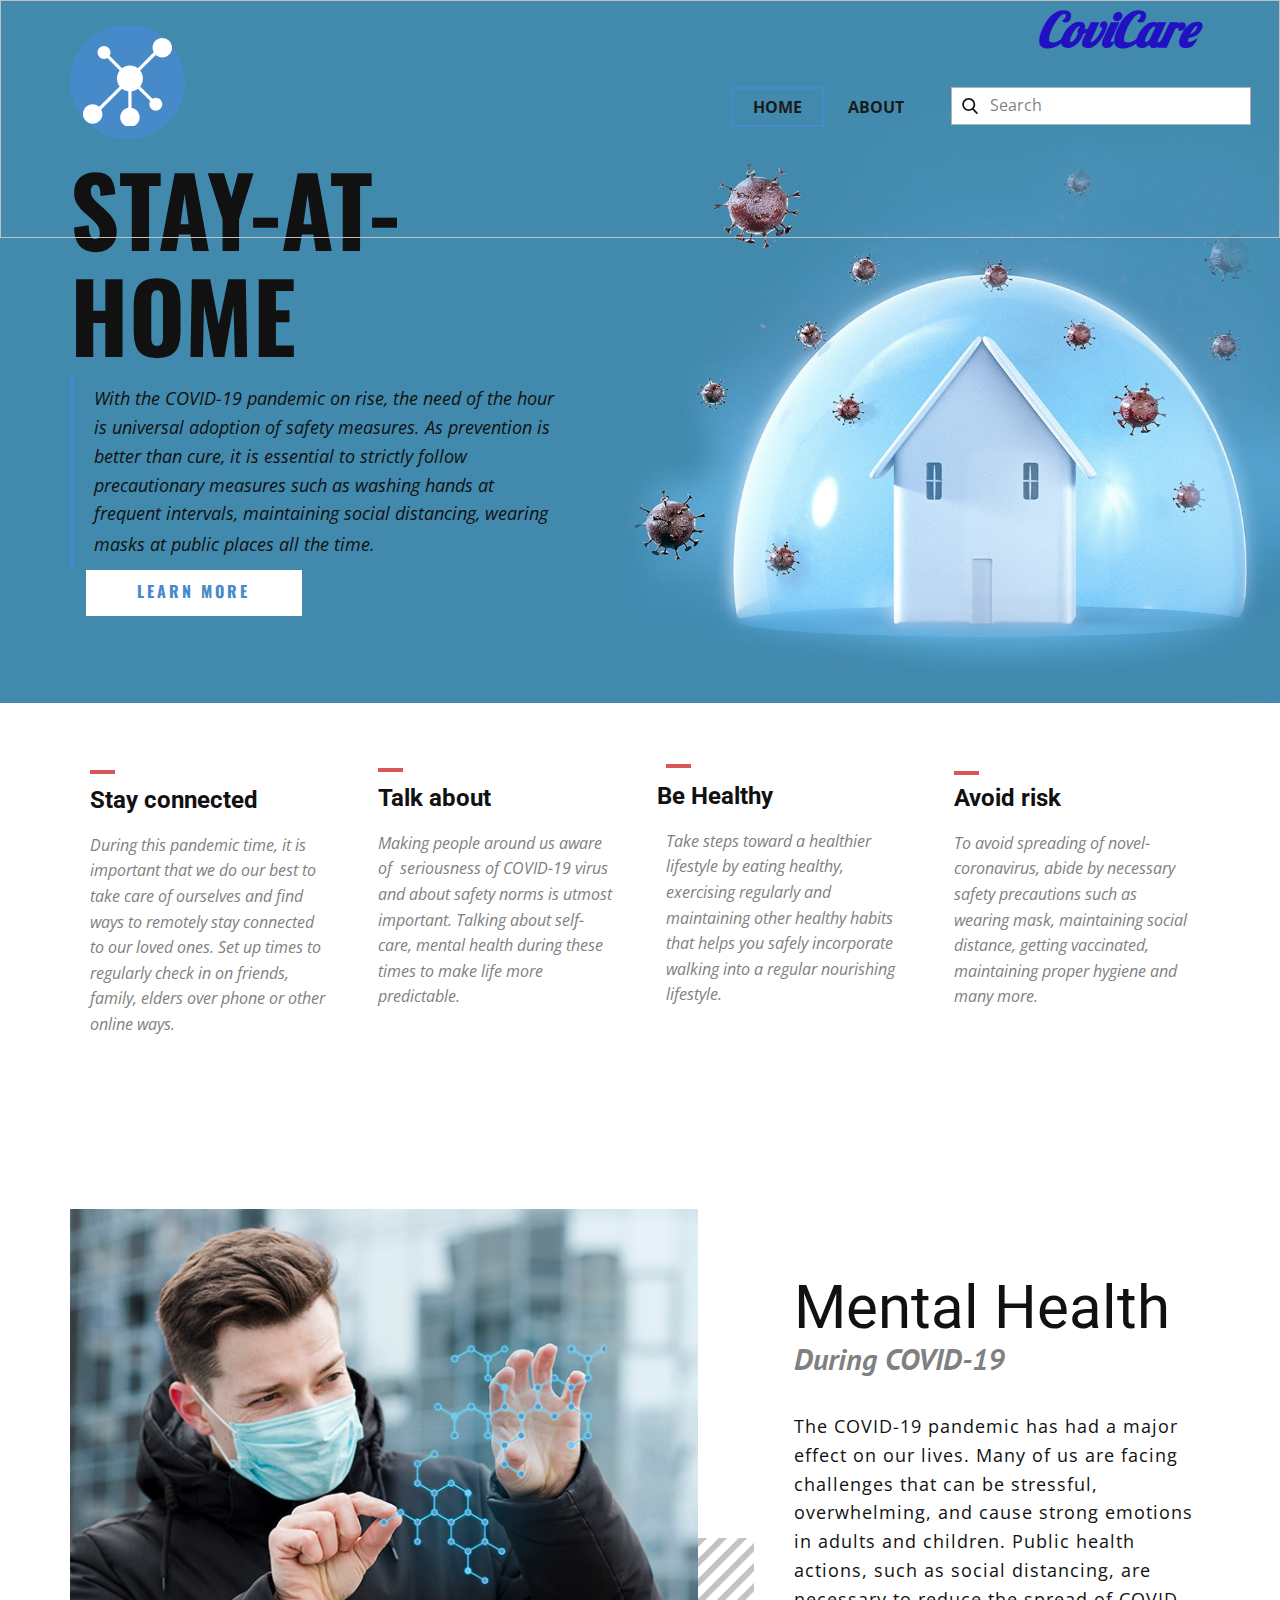
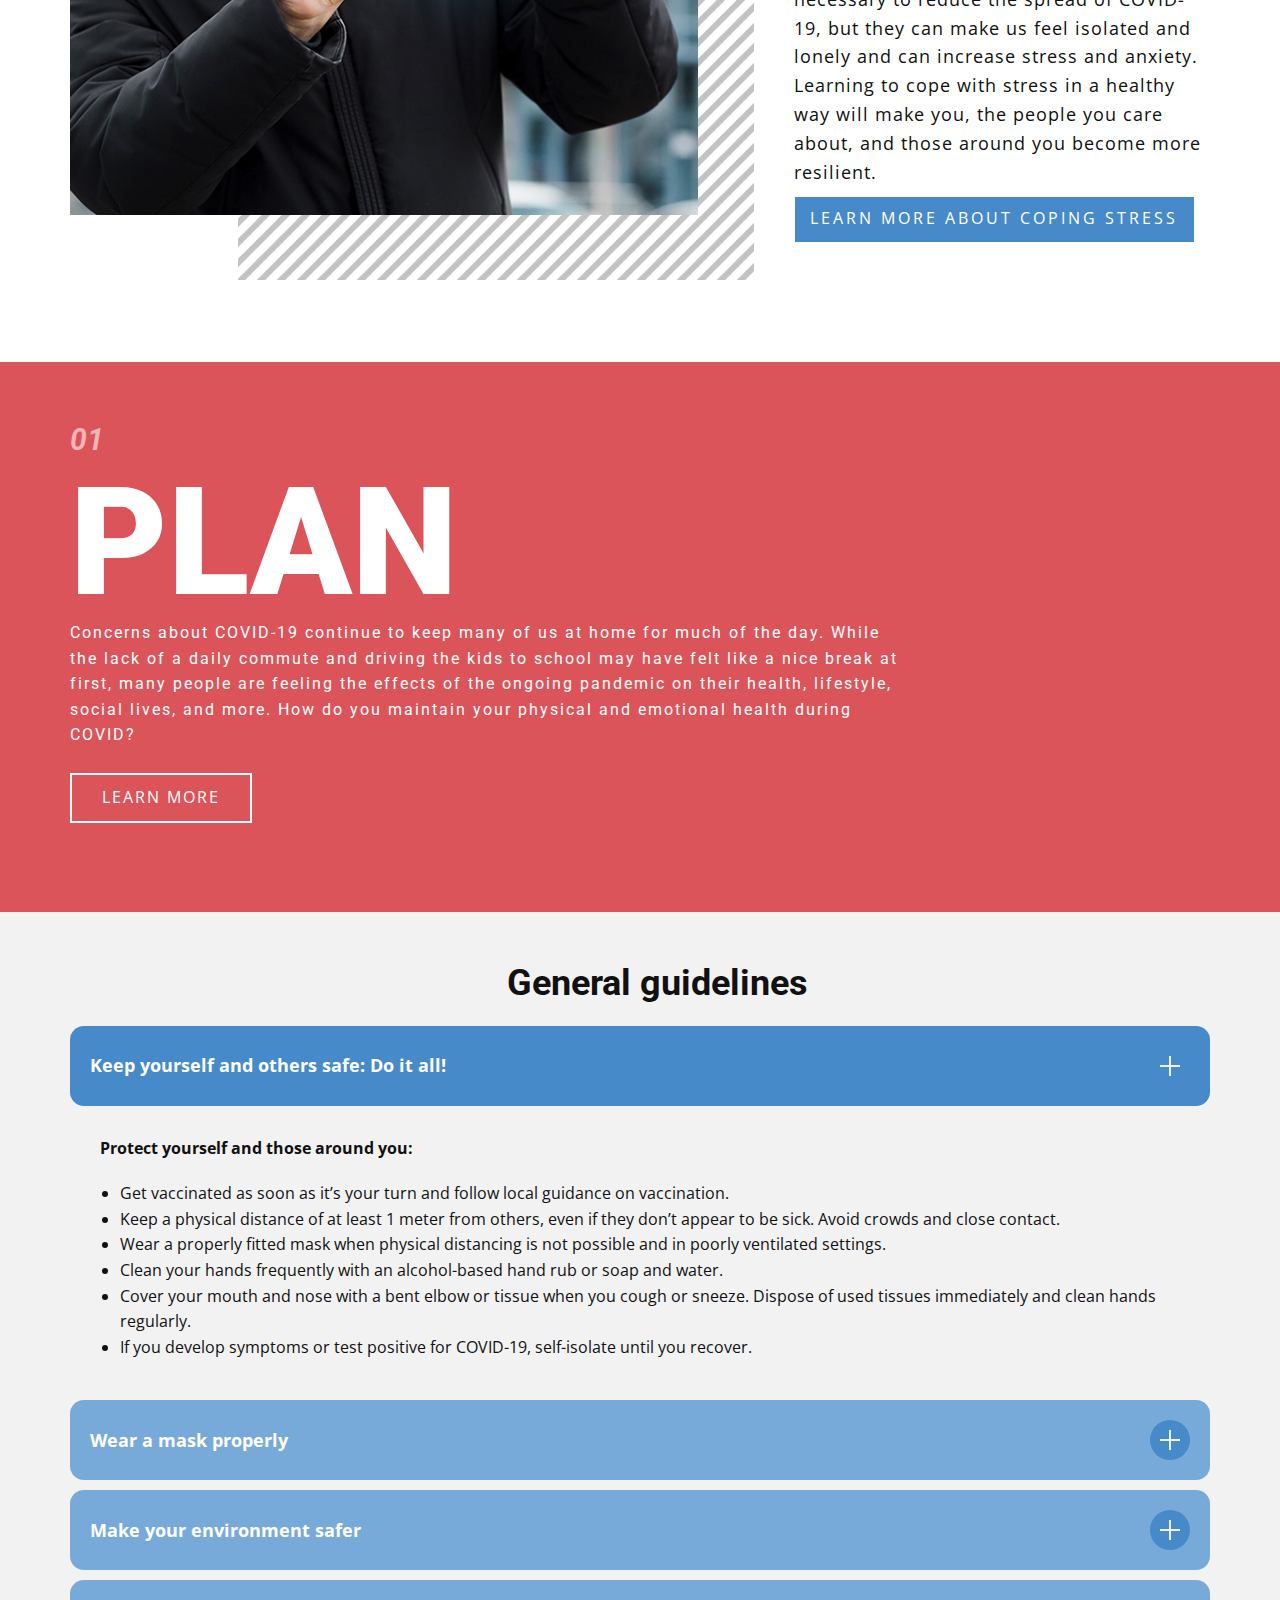
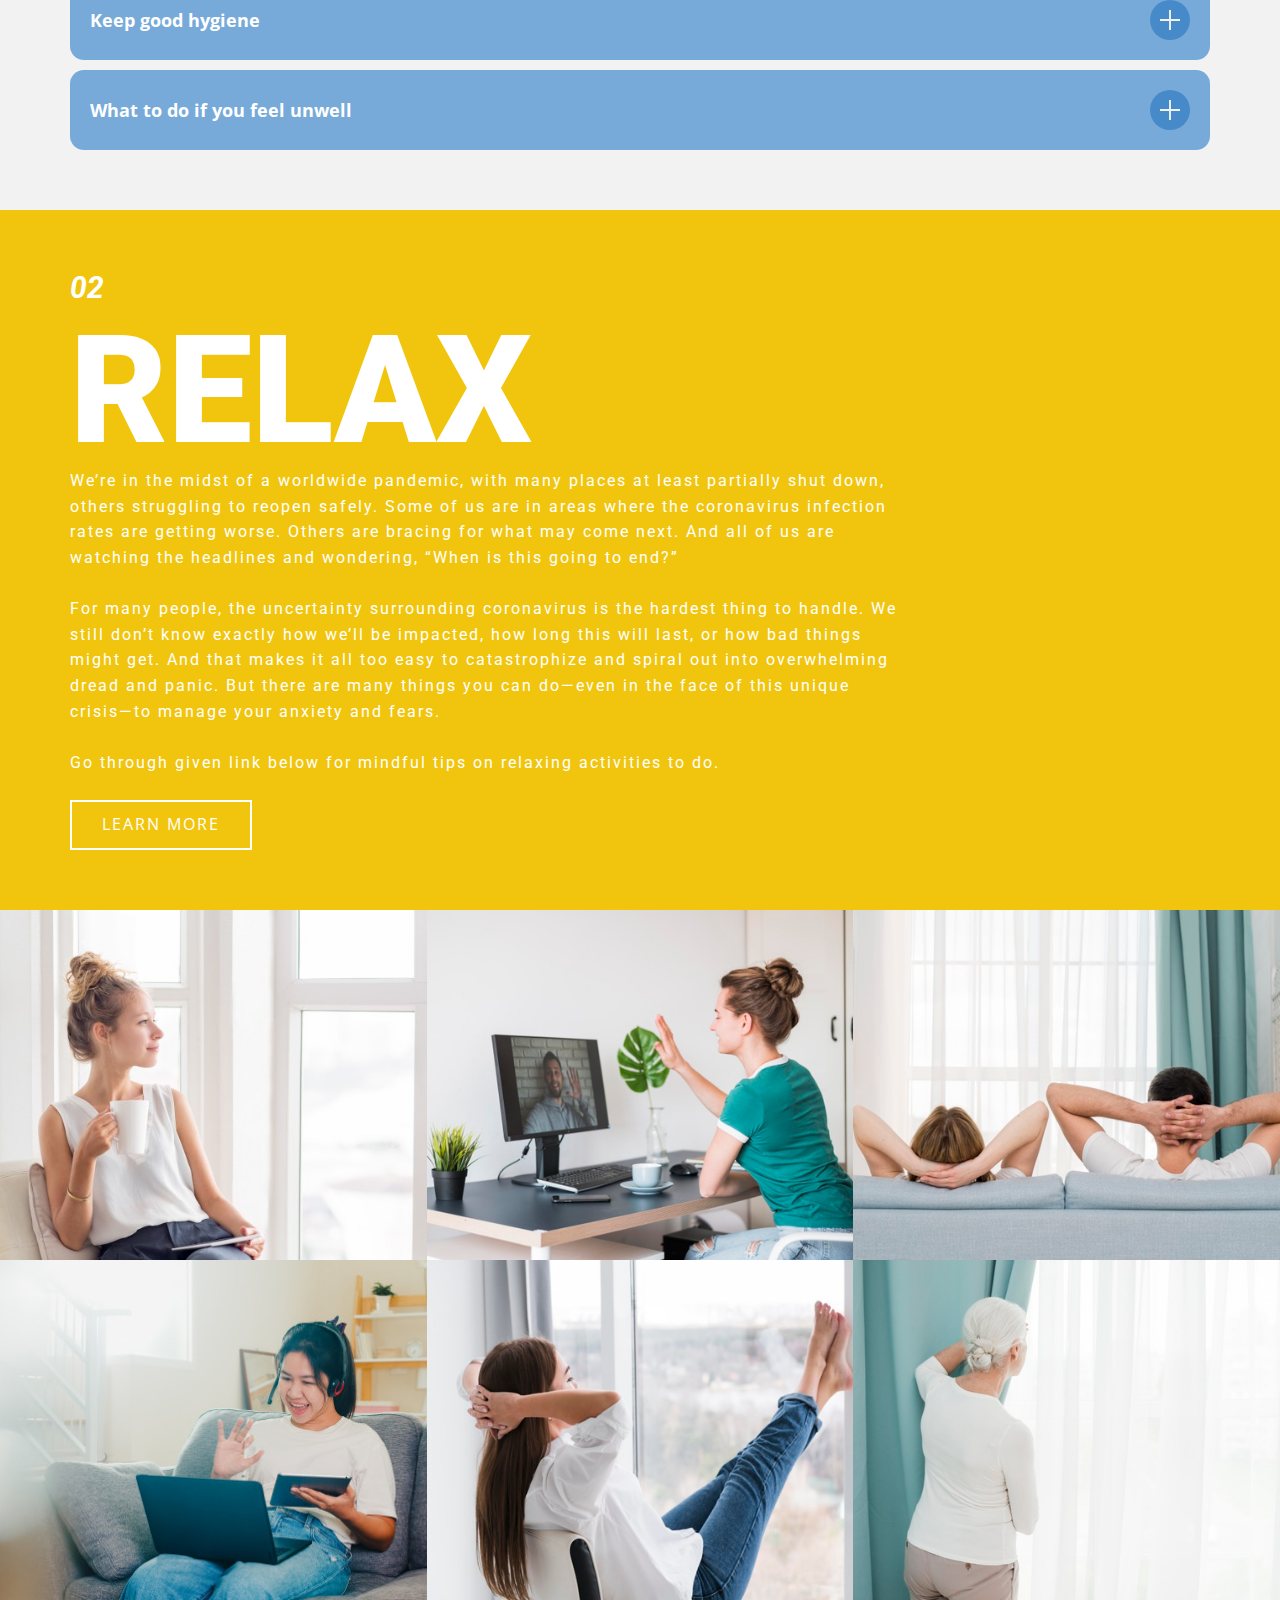
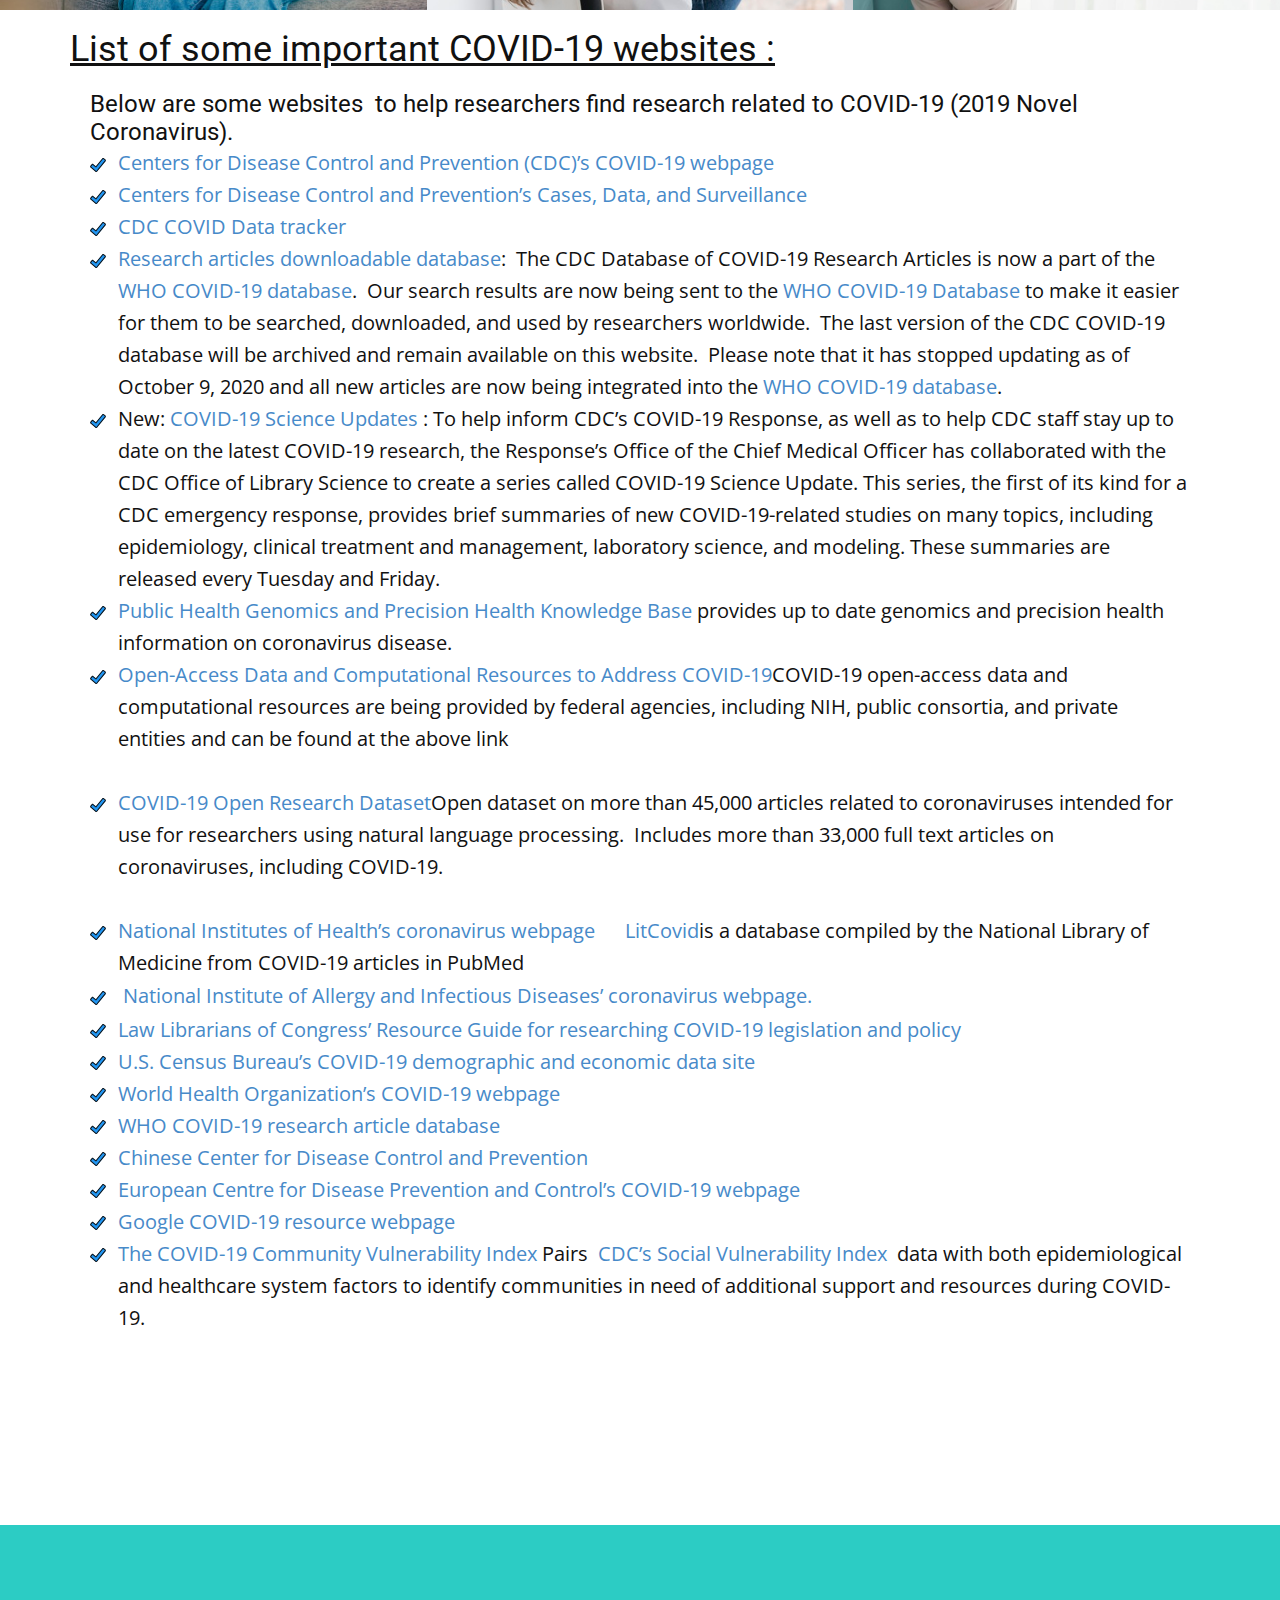
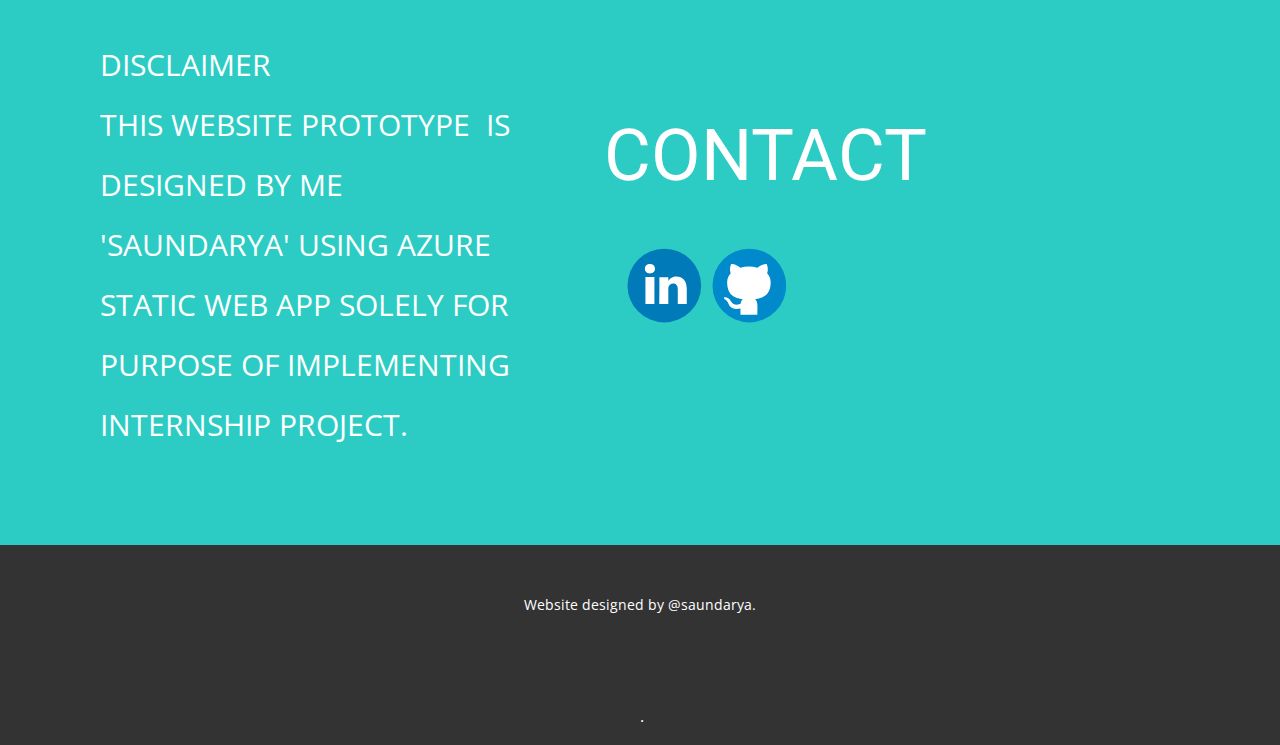
<file: index.html>
<!DOCTYPE html>
<html style="font-size: 16px;">
  <head>
    <meta name="viewport" content="width=device-width, initial-scale=1.0">
    <meta charset="utf-8">
    <meta name="keywords" content="Mental Health, Working from home, How to Protect Yourself &amp;amp; Others, Learn">
    <meta name="description" content="">
    <meta name="page_type" content="np-template-header-footer-from-plugin">
    <title>Home</title>
    <link rel="stylesheet" href="nicepage.css" media="screen">
<link rel="stylesheet" href="Home.css" media="screen">
    <script class="u-script" type="text/javascript" src="jquery-1.9.1.min.js" defer=""></script>
    <script class="u-script" type="text/javascript" src="nicepage.js" defer=""></script>
    <meta name="generator" content="Nicepage 4.3.3, nicepage.com">
    <link id="u-theme-google-font" rel="stylesheet" href="https://fonts.googleapis.com/css?family=Roboto:100,100i,300,300i,400,400i,500,500i,700,700i,900,900i|Open+Sans:300,300i,400,400i,600,600i,700,700i,800,800i">
    <link id="u-page-google-font" rel="stylesheet" href="https://fonts.googleapis.com/css?family=Oswald:200,300,400,500,600,700|Oswald:200,300,400,500,600,700|PT+Sans:400,400i,700,700i|Lobster:400">
    
    
    
    
    
    
    
    
    
    
    
    <script type="application/ld+json">{
		"@context": "http://schema.org",
		"@type": "Organization",
		"name": ""
}</script>
    <meta name="theme-color" content="#478ac9">
    <meta property="og:title" content="Home">
    <meta property="og:type" content="website">
  </head>
  <body data-home-page="https://website1312750.nicepage.io/Home.html?version=a30297eb-8965-469d-a6d2-e3dcbcbe902f" data-home-page-title="Home" class="u-body u-overlap"><header class="u-align-center-xs u-border-1 u-border-grey-25 u-clearfix u-header u-header" id="sec-c23f"><h3 class="u-custom-font u-font-lobster u-headline u-text u-text-custom-color-2 u-text-1">
        <a href="/">CoviCare<span style="font-style: italic;">
            <span style="font-style: normal;">
              <span style="font-style: italic;">
                <span style="font-style: normal;">
                  <span style="font-style: italic;">
                    <span style="font-weight: 400;">
                      <span style="font-style: normal;">
                        <span style="text-decoration: underline !important;">
                          <span style="font-style: italic;"></span>
                        </span>
                      </span>
                    </span>
                  </span>
                </span>
              </span>
            </span>
          </span>
        </a>
      </h3><span class="u-icon u-icon-circle u-palette-1-base u-spacing-13 u-icon-1"><svg class="u-svg-link" preserveAspectRatio="xMidYMin slice" viewBox="0 0 55 55" style=""><use xlink:href="#svg-33cb"></use></svg><svg class="u-svg-content" viewBox="0 0 55 55" x="0px" y="0px" id="svg-33cb" style="enable-background:new 0 0 55 55;"><path d="M49,0c-3.309,0-6,2.691-6,6c0,1.035,0.263,2.009,0.726,2.86l-9.829,9.829C32.542,17.634,30.846,17,29,17
	s-3.542,0.634-4.898,1.688l-7.669-7.669C16.785,10.424,17,9.74,17,9c0-2.206-1.794-4-4-4S9,6.794,9,9s1.794,4,4,4
	c0.74,0,1.424-0.215,2.019-0.567l7.669,7.669C21.634,21.458,21,23.154,21,25s0.634,3.542,1.688,4.897L10.024,42.562
	C8.958,41.595,7.549,41,6,41c-3.309,0-6,2.691-6,6s2.691,6,6,6s6-2.691,6-6c0-1.035-0.263-2.009-0.726-2.86l12.829-12.829
	c1.106,0.86,2.44,1.436,3.898,1.619v10.16c-2.833,0.478-5,2.942-5,5.91c0,3.309,2.691,6,6,6s6-2.691,6-6c0-2.967-2.167-5.431-5-5.91
	v-10.16c1.458-0.183,2.792-0.759,3.898-1.619l7.669,7.669C41.215,39.576,41,40.26,41,41c0,2.206,1.794,4,4,4s4-1.794,4-4
	s-1.794-4-4-4c-0.74,0-1.424,0.215-2.019,0.567l-7.669-7.669C36.366,28.542,37,26.846,37,25s-0.634-3.542-1.688-4.897l9.665-9.665
	C46.042,11.405,47.451,12,49,12c3.309,0,6-2.691,6-6S52.309,0,49,0z"></path></svg></span><form action="#" method="get" class="u-border-1 u-border-grey-30 u-search u-search-left u-white u-search-1">
        <button class="u-search-button" type="submit">
          <span class="u-search-icon u-spacing-10">
            <svg class="u-svg-link" preserveAspectRatio="xMidYMin slice" viewBox="0 0 56.966 56.966"><use xlink:href="#svg-b00c"></use></svg>
            <svg xmlns="http://www.w3.org/2000/svg" xmlns:xlink="http://www.w3.org/1999/xlink" version="1.1" id="svg-b00c" x="0px" y="0px" viewBox="0 0 56.966 56.966" style="enable-background:new 0 0 56.966 56.966;" xml:space="preserve" class="u-svg-content"><path d="M55.146,51.887L41.588,37.786c3.486-4.144,5.396-9.358,5.396-14.786c0-12.682-10.318-23-23-23s-23,10.318-23,23  s10.318,23,23,23c4.761,0,9.298-1.436,13.177-4.162l13.661,14.208c0.571,0.593,1.339,0.92,2.162,0.92  c0.779,0,1.518-0.297,2.079-0.837C56.255,54.982,56.293,53.08,55.146,51.887z M23.984,6c9.374,0,17,7.626,17,17s-7.626,17-17,17  s-17-7.626-17-17S14.61,6,23.984,6z"></path></svg>
          </span>
        </button>
        <input class="u-search-input" type="search" name="search" value="" placeholder="Search">
      </form><nav class="u-menu u-menu-dropdown u-offcanvas u-menu-1">
        <div class="menu-collapse" style="font-size: 1rem; letter-spacing: 0px; font-weight: 700; text-transform: uppercase;">
          <a class="u-button-style u-custom-active-border-color u-custom-active-color u-custom-border u-custom-border-color u-custom-borders u-custom-hover-border-color u-custom-hover-color u-custom-left-right-menu-spacing u-custom-padding-bottom u-custom-text-active-color u-custom-text-color u-custom-text-hover-color u-custom-top-bottom-menu-spacing u-nav-link" href="#" style="padding: 2px 0px; font-size: calc(1em + 4px);">
            <svg class="u-svg-link" viewBox="0 0 24 24"><use xlink:href="#svg-1a66"></use></svg>
            <svg class="u-svg-content" version="1.1" id="svg-1a66" viewBox="0 0 16 16" x="0px" y="0px" xmlns:xlink="http://www.w3.org/1999/xlink" xmlns="http://www.w3.org/2000/svg"><g><rect y="1" width="16" height="2"></rect><rect y="7" width="16" height="2"></rect><rect y="13" width="16" height="2"></rect>
</g></svg>
          </a>
        </div>
        <div class="u-custom-menu u-nav-container">
          <ul class="u-nav u-spacing-2 u-unstyled u-nav-1"><li class="u-nav-item"><a class="u-border-2 u-border-active-palette-1-base u-border-hover-palette-1-light-1 u-button-style u-nav-link u-text-active-grey-90 u-text-grey-90 u-text-hover-grey-90" href="Home.html" style="padding: 10px 20px;">Home</a>
</li><li class="u-nav-item"><a class="u-border-2 u-border-active-palette-1-base u-border-hover-palette-1-light-1 u-button-style u-nav-link u-text-active-grey-90 u-text-grey-90 u-text-hover-grey-90" style="padding: 10px 20px;">About</a>
</li></ul>
        </div>
        <div class="u-custom-menu u-nav-container-collapse">
          <div class="u-black u-container-style u-inner-container-layout u-opacity u-opacity-95 u-sidenav">
            <div class="u-inner-container-layout u-sidenav-overflow">
              <div class="u-menu-close"></div>
              <ul class="u-align-center u-nav u-popupmenu-items u-unstyled u-nav-2"><li class="u-nav-item"><a class="u-button-style u-nav-link" href="Home.html" style="padding: 10px 20px;">Home</a>
</li><li class="u-nav-item"><a class="u-button-style u-nav-link" style="padding: 10px 20px;">About</a>
</li></ul>
            </div>
          </div>
          <div class="u-black u-menu-overlay u-opacity u-opacity-70"></div>
        </div>
      </nav></header>
    <section class="u-clearfix u-image u-section-1" id="carousel_1acf" data-image-width="1980" data-image-height="1232">
      <div class="u-clearfix u-layout-wrap u-layout-wrap-1">
        <div class="u-layout">
          <div class="u-layout-row">
            <div class="u-align-left u-container-style u-layout-cell u-left-cell u-size-26 u-layout-cell-1">
              <div class="u-container-layout u-container-layout-1">
                <h1 class="u-text u-text-1" spellcheck="false">Stay-at-home</h1>
                <blockquote class="u-text u-text-2" spellcheck="false">
                  <span style="font-size: 1.125rem;">With the COVID-19 pandemic on rise, the need of the hour is universal adoption of safety measures. As prevention is better than cure, it is essential to strictly follow precautionary measures such as washing hands at frequent intervals, maintaining social distancing, wearing masks at public places all the time.&nbsp;</span>
                  <span style="font-size: 1.25rem;"></span>
                  <br>
                </blockquote>
                <a href="https://www.webmd.com/lung/coronavirus-prevention-overview" class="u-active-white u-btn u-btn-rectangle u-button-style u-custom-font u-font-oswald u-hover-palette-1-light-2 u-radius-0 u-text-palette-1-base u-white u-btn-1" target="_blank">learn more</a>
              </div>
            </div>
            <div class="u-align-left u-container-style u-image u-layout-cell u-right-cell u-size-34 u-image-1">
              <div class="u-container-layout u-container-layout-2"></div>
            </div>
          </div>
        </div>
      </div>
    </section>
    <section class="u-clearfix u-section-2" id="carousel_6aae">
      <div class="u-clearfix u-sheet u-valign-middle u-sheet-1">
        <div class="u-clearfix u-expanded-width u-gutter-12 u-layout-wrap u-layout-wrap-1">
          <div class="u-layout">
            <div class="u-layout-row">
              <div class="u-align-left u-container-style u-layout-cell u-left-cell u-size-15 u-layout-cell-1">
                <div class="u-container-layout u-valign-top u-container-layout-1">
                  <div class="u-border-4 u-border-palette-2-base u-line u-line-horizontal u-line-1"></div>
                  <h4 class="u-text u-text-1">Stay connected</h4>
                  <p class="u-text u-text-grey-50 u-text-2">During this pandemic time, it is important that we do our best to take care of ourselves and find ways to remotely stay connected to our loved ones. Set up times to regularly check in on friends, family, elders over phone or other online ways.</p>
                </div>
              </div>
              <div class="u-align-left u-container-style u-layout-cell u-size-15 u-layout-cell-2">
                <div class="u-container-layout u-container-layout-2">
                  <div class="u-border-4 u-border-palette-2-base u-line u-line-horizontal u-line-2"></div>
                  <h4 class="u-text u-text-3">Talk about</h4>
                  <p class="u-text u-text-grey-50 u-text-4">Making people around us aware of&nbsp; seriousness of COVID-19 virus and about safety norms is utmost important. Talking about self-care, mental health during these times to make life more predictable.<br>
                    <br>
                  </p>
                </div>
              </div>
              <div class="u-align-left u-container-style u-layout-cell u-right-cell u-size-15 u-layout-cell-3">
                <div class="u-container-layout u-container-layout-3">
                  <div class="u-border-4 u-border-palette-2-base u-line u-line-horizontal u-line-3"></div>
                  <h4 class="u-text u-text-5">Be Healthy</h4>
                  <p class="u-text u-text-grey-50 u-text-6">Take steps toward a healthier lifestyle by eating healthy, exercising regularly and maintaining other healthy habits&nbsp; that helps you safely incorporate walking into a regular nourishing lifestyle.</p>
                </div>
              </div>
              <div class="u-container-style u-layout-cell u-size-15 u-layout-cell-4">
                <div class="u-container-layout u-container-layout-4">
                  <div class="u-border-4 u-border-palette-2-base u-line u-line-horizontal u-line-4"></div>
                  <h4 class="u-text u-text-7">Avoid risk</h4>
                  <p class="u-text u-text-grey-50 u-text-8">To avoid spreading of novel-coronavirus, abide by necessary safety precautions such as wearing mask, maintaining social distance, getting vaccinated, maintaining proper hygiene and many more.</p>
                </div>
              </div>
            </div>
          </div>
        </div>
      </div>
    </section>
    <section class="u-clearfix u-white u-section-3" id="carousel_c62e">
      <div class="u-clearfix u-sheet u-valign-bottom-md u-valign-bottom-sm u-valign-bottom-xs u-valign-middle-lg u-valign-middle-xl u-sheet-1">
        <div class="u-clearfix u-expanded-width u-gutter-0 u-layout-wrap u-layout-wrap-1">
          <div class="u-layout">
            <div class="u-layout-row">
              <div class="u-container-style u-layout-cell u-left-cell u-size-36 u-layout-cell-1">
                <div class="u-container-layout">
                  <div class="u-container-style u-group u-image u-image-tiles u-image-1" data-image-width="400" data-image-height="400">
                    <div class="u-container-layout u-container-layout-2"></div>
                  </div>
                  <img class="u-image u-image-2" src="images/3485230f.jpg">
                </div>
              </div>
              <div class="u-align-left u-container-style u-layout-cell u-right-cell u-size-24 u-layout-cell-2">
                <div class="u-container-layout u-container-layout-3">
                  <h1 class="u-text u-text-body-color u-text-1">Mental Health</h1>
                  <h3 class="u-custom-font u-font-pt-sans u-text u-text-grey-50 u-text-2">During COVID-19</h3>
                  <p class="u-large-text u-text u-text-variant u-text-3" spellcheck="false">The COVID-19 pandemic has had a major effect on our lives. Many of us are facing challenges that can be stressful, overwhelming, and cause strong emotions in adults and children. Public health actions, such as social distancing, are necessary to reduce the spread of COVID-19, but they can make us feel isolated and lonely and can increase stress and anxiety. Learning to cope with stress in a healthy way will make you, the people you care about, and those around you become more resilient.</p>
                  <a href="https://www.cdc.gov/mentalhealth/stress-coping/cope-with-stress/index.html" class="u-btn u-btn-rectangle u-button-style u-palette-1-base u-btn-1" title="learn more" target="_blank">learn more about coping stress</a>
                </div>
              </div>
            </div>
          </div>
        </div>
      </div>
    </section>
    <section class="u-clearfix u-palette-2-base u-section-4" id="carousel_b74f">
      <div class="u-clearfix u-sheet u-sheet-1">
        <h3 class="u-text u-text-1">01</h3>
        <h1 class="u-text u-text-default u-text-2" spellcheck="false">plan</h1>
        <p class="u-custom-font u-heading-font u-text u-text-3" spellcheck="false"> Concerns about COVID-19 continue to keep many of us at home for much of the day. While the lack of a daily commute and driving the kids to school may have felt like a nice break at first, many people are feeling the effects of the ongoing pandemic on their health, lifestyle, social lives, and more. How do you maintain your physical and emotional health during COVID?&nbsp;</p>
        <a href="https://www.scripps.org/news_items/7081-how-to-maintain-a-healthy-lifestyle-during-covid-19-video" class="u-border-2 u-border-white u-btn u-btn-rectangle u-button-style u-none u-btn-1" target="_blank">learn more</a>
      </div>
    </section>
    <section class="u-align-center u-clearfix u-grey-5 u-section-5" id="sec-f4c6">
      <div class="u-clearfix u-sheet u-sheet-1">
        <h2 class="u-text u-text-1" spellcheck="false">General guidelines</h2>
        <div class="u-accordion u-expanded-width u-spacing-10 u-accordion-1">
          <div class="u-accordion-item">
            <a class="active u-accordion-link u-active-palette-1-base u-button-style u-hover-palette-1-light-1 u-palette-1-light-1 u-radius-14 u-accordion-link-1" id="link-accordion-0781" aria-controls="accordion-0781" aria-selected="true">
              <span class="u-accordion-link-text">Keep yourself and others safe: Do it all!</span><span class="u-accordion-link-icon u-icon u-icon-circle u-palette-1-base u-spacing-10 u-text-active-grey-5 u-text-grey-5 u-text-hover-grey-5 u-icon-1"><svg class="u-svg-link" preserveAspectRatio="xMidYMin slice" viewBox="0 0 42 42" style=""><use xlink:href="#svg-8ef6"></use></svg><svg class="u-svg-content" viewBox="0 0 42 42" x="0px" y="0px" id="svg-8ef6" style="enable-background:new 0 0 42 42;"><polygon points="42,19 23,19 23,0 19,0 19,19 0,19 0,23 19,23 19,42 23,42 23,23 42,23 "></polygon></svg></span>
            </a>
            <div class="u-accordion-active u-accordion-pane u-container-style u-shape-rectangle u-accordion-pane-1" id="accordion-0781" aria-labelledby="link-accordion-0781">
              <div class="u-container-layout u-valign-top u-container-layout-1">
                <p class="u-text u-text-2" spellcheck="false">Protect yourself and those around you:</p>
                <ul class="u-text u-text-3" spellcheck="false">
                  <li> Get vaccinated as soon as it’s your turn and follow local guidance on vaccination.</li>
                  <li>Keep a physical distance of at least 1 meter from others, even if they don’t appear to be sick. Avoid crowds and close contact.</li>
                  <li>Wear a properly fitted mask when physical distancing is not possible and in poorly ventilated settings.</li>
                  <li>Clean your hands frequently with an alcohol-based hand rub or soap and water.</li>
                  <li>Cover your mouth and nose with a bent elbow or tissue when you cough or sneeze. Dispose of used tissues immediately and clean hands regularly.</li>
                  <li>If you develop symptoms or test positive for COVID-19, self-isolate until you recover.</li>
                </ul>
              </div>
            </div>
          </div>
          <div class="u-accordion-item">
            <a class="u-accordion-link u-active-palette-1-base u-button-style u-hover-palette-1-light-1 u-palette-1-light-1 u-radius-14 u-accordion-link-2" id="link-accordion-4c47" aria-controls="accordion-4c47" aria-selected="false">
              <span class="u-accordion-link-text">Wear a mask properly</span><span class="u-accordion-link-icon u-icon u-icon-circle u-palette-1-base u-spacing-10 u-text-active-grey-5 u-text-grey-5 u-text-hover-grey-5 u-icon-2"><svg class="u-svg-link" preserveAspectRatio="xMidYMin slice" viewBox="0 0 42 42" style=""><use xlink:href="#svg-8a49"></use></svg><svg class="u-svg-content" viewBox="0 0 42 42" x="0px" y="0px" id="svg-8a49" style="enable-background:new 0 0 42 42;"><polygon points="42,19 23,19 23,0 19,0 19,19 0,19 0,23 19,23 19,42 23,42 23,23 42,23 "></polygon></svg></span>
            </a>
            <div class="u-accordion-pane u-container-style u-shape-rectangle u-accordion-pane-2" id="accordion-4c47" aria-labelledby="link-accordion-4c47">
              <div class="u-container-layout u-container-layout-2">
                <ul class="u-text u-text-4" spellcheck="false">
                  <li> Make sure your mask covers your nose, mouth, and chin.</li>
                  <li>Clean your hands before you put your mask on, before and after you take it off, and after you touch it at any time.</li>
                  <li>When you take off your mask, store it in a clean plastic bag, and every day either wash it if it’s a fabric mask or dispose of it in a trash bin if it’s a medical mask.</li>
                </ul>
              </div>
            </div>
          </div>
          <div class="u-accordion-item">
            <a class="u-accordion-link u-active-palette-1-base u-button-style u-hover-palette-1-light-1 u-palette-1-light-1 u-radius-14 u-accordion-link-3" id="link-accordion-a910" aria-controls="accordion-a910" aria-selected="false">
              <span class="u-accordion-link-text">Make your environment safer</span><span class="u-accordion-link-icon u-icon u-icon-circle u-palette-1-base u-spacing-10 u-text-active-grey-5 u-text-grey-5 u-text-hover-grey-5 u-icon-3"><svg class="u-svg-link" preserveAspectRatio="xMidYMin slice" viewBox="0 0 42 42" style=""><use xlink:href="#svg-46c9"></use></svg><svg class="u-svg-content" viewBox="0 0 42 42" x="0px" y="0px" id="svg-46c9" style="enable-background:new 0 0 42 42;"><polygon points="42,19 23,19 23,0 19,0 19,19 0,19 0,23 19,23 19,42 23,42 23,23 42,23 "></polygon></svg></span>
            </a>
            <div class="u-accordion-pane u-container-style u-shape-rectangle u-accordion-pane-3" id="accordion-a910" aria-labelledby="link-accordion-a910">
              <div class="u-container-layout u-container-layout-3">
                <p class="u-text u-text-5">To make your environment as safe as possible:</p>
                <ul class="u-text u-text-6" spellcheck="false">
                  <li> Avoid the 3Cs: spaces that are closed, crowded, or involve close contact.</li>
                  <li>Meet people outside. Outdoor gatherings are safer than indoor ones, particularly if indoor spaces are small and without outdoor air coming in.</li>
                  <li>If you can’t avoid crowded or indoor settings, take these precautions:</li>
                  <li>&nbsp; &nbsp; &nbsp; &nbsp; &nbsp;Open a window to increase the amount of natural ventilation when indoors.</li>
                  <li>&nbsp; &nbsp; &nbsp; &nbsp; &nbsp;Wear a mask (see above for more details).</li>
                </ul>
              </div>
            </div>
          </div>
          <div class="u-accordion-item">
            <a class="u-accordion-link u-active-palette-1-base u-button-style u-hover-palette-1-light-1 u-palette-1-light-1 u-radius-14 u-accordion-link-4" id="link-6d14" aria-controls="6d14" aria-selected="false">
              <span class="u-accordion-link-text">Keep good hygiene</span><span class="u-accordion-link-icon u-icon u-icon-circle u-palette-1-base u-spacing-10 u-text-active-grey-5 u-text-grey-5 u-text-hover-grey-5 u-icon-4"><svg class="u-svg-link" preserveAspectRatio="xMidYMin slice" viewBox="0 0 42 42" style=""><use xlink:href="#svg-f8c9"></use></svg><svg class="u-svg-content" viewBox="0 0 42 42" x="0px" y="0px" id="svg-f8c9" style="enable-background:new 0 0 42 42;"><polygon points="42,19 23,19 23,0 19,0 19,19 0,19 0,23 19,23 19,42 23,42 23,23 42,23 "></polygon></svg></span>
            </a>
            <div class="u-accordion-pane u-container-style u-shape-rectangle u-accordion-pane-4" id="6d14" aria-labelledby="link-6d14">
              <div class="u-container-layout u-valign-middle u-container-layout-4">
                <ul class="u-text u-text-7" spellcheck="false">
                  <li> Regularly and thoroughly clean your hands with either an alcohol-based hand rub or soap and water. This eliminates germs that may be on your hands, including viruses.</li>
                  <li>Cover your mouth and nose with your bent elbow or a tissue when you cough or sneeze. Dispose of the used tissue immediately into a closed bin and wash your hands.</li>
                  <li>Clean and disinfect surfaces frequently, especially those which are regularly touched, such as door handles, faucets, and phone screens.</li>
                </ul>
              </div>
            </div>
          </div>
          <div class="u-accordion-item">
            <a class="u-accordion-link u-active-palette-1-base u-button-style u-hover-palette-1-light-1 u-palette-1-light-1 u-radius-14 u-accordion-link-5" id="link-c304" aria-controls="c304" aria-selected="false">
              <span class="u-accordion-link-text">What to do if you feel unwell</span><span class="u-accordion-link-icon u-icon u-icon-circle u-palette-1-base u-spacing-10 u-text-active-grey-5 u-text-grey-5 u-text-hover-grey-5 u-icon-5"><svg class="u-svg-link" preserveAspectRatio="xMidYMin slice" viewBox="0 0 42 42" style=""><use xlink:href="#svg-80e6"></use></svg><svg class="u-svg-content" viewBox="0 0 42 42" x="0px" y="0px" id="svg-80e6" style="enable-background:new 0 0 42 42;"><polygon points="42,19 23,19 23,0 19,0 19,19 0,19 0,23 19,23 19,42 23,42 23,23 42,23 "></polygon></svg></span>
            </a>
            <div class="u-accordion-pane u-container-style u-shape-rectangle u-accordion-pane-5" id="c304" aria-labelledby="link-c304">
              <div class="u-container-layout u-container-layout-5">
                <ul class="u-text u-text-8" spellcheck="false">
                  <li> If you have a fever, cough, and difficulty breathing, seek medical attention immediately. Call by telephone first and follow the directions of your local health authority.</li>
                  <li>Know the full range of symptoms of COVID-19. The most common symptoms of COVID-19 are fever, dry cough, tiredness, and loss of taste or smell. Less common symptoms include aches and pains, headache, sore throat, red or irritated eyes, diarrhea,  a skin rash, or discoloration of fingers or toes.</li>
                  <li>Stay home and self-isolate for 10 days from symptom onset, plus three days after symptoms cease. Call your health care provider or hotline for advice. Have someone bring you supplies. If you need to leave your house or have someone near you, wear a properly fitted mask to avoid infecting others.</li>
                  <li>Keep up to date on the latest information from trusted sources, such as WHO or your local and national health authorities. Local and national authorities and public health units are best placed to advise on what people in your area should be doing to protect themselves.</li>
                </ul>
              </div>
            </div>
          </div>
        </div>
      </div>
    </section>
    <section class="u-clearfix u-palette-3-base u-section-6" id="carousel_8bc1">
      <div class="u-clearfix u-sheet u-valign-middle u-sheet-1">
        <h3 class="u-text u-text-body-alt-color u-text-1">02</h3>
        <h1 class="u-text u-text-body-alt-color u-text-default u-text-2">Relax</h1>
        <p class="u-custom-font u-heading-font u-text u-text-body-alt-color u-text-3"> We’re in the midst of a worldwide pandemic, with many places at least partially shut down, others struggling to reopen safely. Some of us are in areas where the coronavirus infection rates are getting worse. Others are bracing for what may come next. And all of us are watching the headlines and wondering, “When is this going to end?”<br>
          <br>For many people, the uncertainty surrounding coronavirus is the hardest thing to handle. We still don’t know exactly how we’ll be impacted, how long this will last, or how bad things might get. And that makes it all too easy to catastrophize and spiral out into overwhelming dread and panic. But there are many things you can do—even in the face of this unique crisis—to manage your anxiety and fears.<br>
          <br>Go through given link below for mindful tips on relaxing activities to do.
        </p>
        <a href="https://www.cnbc.com/amp/2020/03/20/relaxing-activities-to-do-at-home-during-covid-19-quarantine.html" class="u-border-2 u-border-white u-btn u-btn-rectangle u-button-style u-none u-btn-1" target="_blank">learn more</a>
      </div>
    </section>
    <section class="u-clearfix u-section-7" id="carousel_8e9c">
      <div class="u-clearfix u-expanded-width u-layout-wrap u-layout-wrap-1">
        <div class="u-layout" style="">
          <div class="u-layout-col" style="">
            <div class="u-size-30">
              <div class="u-layout-row">
                <div class="u-container-style u-image u-layout-cell u-left-cell u-size-20 u-image-1" data-image-width="626" data-image-height="417">
                  <div class="u-container-layout u-container-layout-1"></div>
                </div>
                <div class="u-container-style u-image u-layout-cell u-size-20 u-image-2" data-image-width="626" data-image-height="416">
                  <div class="u-container-layout u-container-layout-2"></div>
                </div>
                <div class="u-container-style u-image u-layout-cell u-right-cell u-size-20 u-image-3" data-image-width="626" data-image-height="417">
                  <div class="u-container-layout u-container-layout-3"></div>
                </div>
              </div>
            </div>
            <div class="u-size-30" style="">
              <div class="u-layout-row" style="">
                <div class="u-container-style u-image u-layout-cell u-left-cell u-size-20 u-image-4">
                  <div class="u-container-layout u-container-layout-4"></div>
                </div>
                <div class="u-container-style u-image u-layout-cell u-size-20 u-image-5">
                  <div class="u-container-layout u-container-layout-5"></div>
                </div>
                <div class="u-container-style u-image u-layout-cell u-right-cell u-size-20 u-image-6">
                  <div class="u-container-layout u-container-layout-6"></div>
                </div>
              </div>
            </div>
          </div>
        </div>
      </div>
    </section>
    <section class="u-clearfix u-section-8" id="sec-9a58">
      <div class="u-clearfix u-sheet u-sheet-1">
        <h2 class="u-text u-text-1" spellcheck="false">List of some important COVID-19 websites :<span class="u-text-grey-50">
            <span class="u-text-body-alt-color">
              <span class="u-text-black">
                <span style="text-decoration: underline !important;"></span>
              </span>
            </span>
          </span>
          <span class="u-text-palette-1-base"></span>
        </h2>
        <h4 class="u-text u-text-2" spellcheck="false">Below are some websites&nbsp; to help researchers find research related to COVID-19 (2019 Novel Coronavirus).</h4>
        <ul class="u-custom-list u-text u-text-3" spellcheck="false">
          <li>
            <div class="u-list-icon">
              <svg xmlns="http://www.w3.org/2000/svg" xmlns:xlink="http://www.w3.org/1999/xlink" version="1.1" xml:space="preserve" class="u-svg-content" viewBox="0 0 24 24" id="svg-9cab"><path d="m23.526 5.101c-.04-.399-.231-.759-.541-1.014l-2.318-1.904c-.639-.524-1.585-.432-2.111.207l-9.745 11.86-3.916-3.355c-.628-.536-1.576-.465-2.115.163l-1.952 2.278c-.261.304-.388.691-.357 1.091s.215.764.52 1.024l7.403 6.346c.275.235.616.361.974.361.044 0 .089-.002.134-.006.405-.036.77-.229 1.028-.542l12.662-15.411c.255-.309.373-.7.334-1.098z" fill="#2196f3"></path><path d="m.638 13.173c-.304.354-.452.807-.417 1.273.036.466.251.891.606 1.194l7.403 6.346v.001c.321.273.719.421 1.136.421.052 0 .104-.003.156-.007.472-.042.898-.266 1.199-.632l12.665-15.411c.613-.746.504-1.852-.242-2.464l-2.318-1.904c-.744-.612-1.848-.504-2.463.24l-9.584 11.665-3.722-3.189c-.732-.627-1.839-.543-2.467.189zm3.444-1.329 4.303 3.688c.153.131.348.196.554.178.201-.018.386-.115.514-.271l10.07-12.255c.087-.107.246-.123.352-.035l2.318 1.904c.107.088.123.246.035.353l-12.664 15.41c-.058.07-.132.087-.171.09-.039.006-.115.001-.185-.059l-7.404-6.346c-.068-.059-.083-.132-.086-.171-.003-.038.001-.113.06-.182l1.952-2.278c.089-.102.247-.116.352-.026z"></path></svg>
            </div>
          </li>
          <li>
            <a href="https://www.cdc.gov/coronavirus/2019-ncov/cases-updates/index.html" class="u-active-none u-border-none u-btn u-button-link u-button-style u-hover-none u-none u-text-palette-1-base u-btn-1" target="_blank">Centers for Disease Control and Prevention (CDC)’s COVID-19 webpage</a>
          </li>
          <li style="">
            <div class="u-list-icon">
              <svg xmlns="http://www.w3.org/2000/svg" xmlns:xlink="http://www.w3.org/1999/xlink" version="1.1" xml:space="preserve" class="u-svg-content" viewBox="0 0 24 24" id="svg-9cab"><path d="m23.526 5.101c-.04-.399-.231-.759-.541-1.014l-2.318-1.904c-.639-.524-1.585-.432-2.111.207l-9.745 11.86-3.916-3.355c-.628-.536-1.576-.465-2.115.163l-1.952 2.278c-.261.304-.388.691-.357 1.091s.215.764.52 1.024l7.403 6.346c.275.235.616.361.974.361.044 0 .089-.002.134-.006.405-.036.77-.229 1.028-.542l12.662-15.411c.255-.309.373-.7.334-1.098z" fill="#2196f3"></path><path d="m.638 13.173c-.304.354-.452.807-.417 1.273.036.466.251.891.606 1.194l7.403 6.346v.001c.321.273.719.421 1.136.421.052 0 .104-.003.156-.007.472-.042.898-.266 1.199-.632l12.665-15.411c.613-.746.504-1.852-.242-2.464l-2.318-1.904c-.744-.612-1.848-.504-2.463.24l-9.584 11.665-3.722-3.189c-.732-.627-1.839-.543-2.467.189zm3.444-1.329 4.303 3.688c.153.131.348.196.554.178.201-.018.386-.115.514-.271l10.07-12.255c.087-.107.246-.123.352-.035l2.318 1.904c.107.088.123.246.035.353l-12.664 15.41c-.058.07-.132.087-.171.09-.039.006-.115.001-.185-.059l-7.404-6.346c-.068-.059-.083-.132-.086-.171-.003-.038.001-.113.06-.182l1.952-2.278c.089-.102.247-.116.352-.026z"></path></svg>
            </div>
            <a href="https://www.cdc.gov/coronavirus/2019-ncov/cases-updates/index.html" class="u-active-none u-border-none u-btn u-button-link u-button-style u-hover-none u-none u-text-palette-1-base u-btn-1" target="_blank">Centers for Disease Control and Prevention’s Cases, Data, and Surveillance</a>
          </li>
          <li>
            <div class="u-list-icon">
              <svg xmlns="http://www.w3.org/2000/svg" xmlns:xlink="http://www.w3.org/1999/xlink" version="1.1" xml:space="preserve" class="u-svg-content" viewBox="0 0 24 24" id="svg-9cab"><path d="m23.526 5.101c-.04-.399-.231-.759-.541-1.014l-2.318-1.904c-.639-.524-1.585-.432-2.111.207l-9.745 11.86-3.916-3.355c-.628-.536-1.576-.465-2.115.163l-1.952 2.278c-.261.304-.388.691-.357 1.091s.215.764.52 1.024l7.403 6.346c.275.235.616.361.974.361.044 0 .089-.002.134-.006.405-.036.77-.229 1.028-.542l12.662-15.411c.255-.309.373-.7.334-1.098z" fill="#2196f3"></path><path d="m.638 13.173c-.304.354-.452.807-.417 1.273.036.466.251.891.606 1.194l7.403 6.346v.001c.321.273.719.421 1.136.421.052 0 .104-.003.156-.007.472-.042.898-.266 1.199-.632l12.665-15.411c.613-.746.504-1.852-.242-2.464l-2.318-1.904c-.744-.612-1.848-.504-2.463.24l-9.584 11.665-3.722-3.189c-.732-.627-1.839-.543-2.467.189zm3.444-1.329 4.303 3.688c.153.131.348.196.554.178.201-.018.386-.115.514-.271l10.07-12.255c.087-.107.246-.123.352-.035l2.318 1.904c.107.088.123.246.035.353l-12.664 15.41c-.058.07-.132.087-.171.09-.039.006-.115.001-.185-.059l-7.404-6.346c-.068-.059-.083-.132-.086-.171-.003-.038.001-.113.06-.182l1.952-2.278c.089-.102.247-.116.352-.026z"></path></svg>
            </div>
            <a href="https://www.cdc.gov/covid-data-tracker/index.html" class="u-active-none u-border-none u-btn u-button-link u-button-style u-hover-none u-none u-text-palette-1-base u-btn-3" target="_blank">CDC COVID Data tracker</a>
          </li>
          <li style="">
            <div class="u-list-icon">
              <svg xmlns="http://www.w3.org/2000/svg" xmlns:xlink="http://www.w3.org/1999/xlink" version="1.1" xml:space="preserve" class="u-svg-content" viewBox="0 0 24 24" id="svg-9cab"><path d="m23.526 5.101c-.04-.399-.231-.759-.541-1.014l-2.318-1.904c-.639-.524-1.585-.432-2.111.207l-9.745 11.86-3.916-3.355c-.628-.536-1.576-.465-2.115.163l-1.952 2.278c-.261.304-.388.691-.357 1.091s.215.764.52 1.024l7.403 6.346c.275.235.616.361.974.361.044 0 .089-.002.134-.006.405-.036.77-.229 1.028-.542l12.662-15.411c.255-.309.373-.7.334-1.098z" fill="#2196f3"></path><path d="m.638 13.173c-.304.354-.452.807-.417 1.273.036.466.251.891.606 1.194l7.403 6.346v.001c.321.273.719.421 1.136.421.052 0 .104-.003.156-.007.472-.042.898-.266 1.199-.632l12.665-15.411c.613-.746.504-1.852-.242-2.464l-2.318-1.904c-.744-.612-1.848-.504-2.463.24l-9.584 11.665-3.722-3.189c-.732-.627-1.839-.543-2.467.189zm3.444-1.329 4.303 3.688c.153.131.348.196.554.178.201-.018.386-.115.514-.271l10.07-12.255c.087-.107.246-.123.352-.035l2.318 1.904c.107.088.123.246.035.353l-12.664 15.41c-.058.07-.132.087-.171.09-.039.006-.115.001-.185-.059l-7.404-6.346c-.068-.059-.083-.132-.086-.171-.003-.038.001-.113.06-.182l1.952-2.278c.089-.102.247-.116.352-.026z"></path></svg>
            </div>
            <a href="https://www.cdc.gov/library/researchguides/2019novelcoronavirus/researcharticles.html" class="u-active-none u-border-none u-btn u-button-link u-button-style u-hover-none u-none u-text-palette-1-base u-btn-4" target="_blank">Research articles downloadable database</a>:&nbsp; The CDC Database of COVID-19 Research Articles is now a part of the&nbsp;<a href="https://search.bvsalud.org/global-literature-on-novel-coronavirus-2019-ncov/" class="tp-link-policy u-active-none u-border-none u-btn u-button-style u-hover-none u-none u-text-palette-1-base u-btn-5" target="_blank">WHO COVID-19 database</a>.&nbsp; Our search results are now being sent to the&nbsp;<a href="https://search.bvsalud.org/global-literature-on-novel-coronavirus-2019-ncov/" class="tp-link-policy u-active-none u-border-none u-btn u-button-style u-hover-none u-none u-text-palette-1-base u-btn-6" target="_blank">WHO COVID-19 Database</a>&nbsp;to make it easier for them to be searched, downloaded, and used by researchers worldwide.&nbsp; The last version of the CDC COVID-19 database will be archived and remain available on this website.&nbsp; Please note that it has stopped updating as of October 9, 2020 and all new articles are now being integrated into the&nbsp;<a href="https://search.bvsalud.org/global-literature-on-novel-coronavirus-2019-ncov/" class="tp-link-policy u-active-none u-border-none u-btn u-button-style u-hover-none u-none u-text-palette-1-base u-btn-7" target="_blank">WHO COVID-19 database</a>.
          </li>
          <li style="">
            <div class="u-list-icon">
              <svg xmlns="http://www.w3.org/2000/svg" xmlns:xlink="http://www.w3.org/1999/xlink" version="1.1" xml:space="preserve" class="u-svg-content" viewBox="0 0 24 24" id="svg-9cab"><path d="m23.526 5.101c-.04-.399-.231-.759-.541-1.014l-2.318-1.904c-.639-.524-1.585-.432-2.111.207l-9.745 11.86-3.916-3.355c-.628-.536-1.576-.465-2.115.163l-1.952 2.278c-.261.304-.388.691-.357 1.091s.215.764.52 1.024l7.403 6.346c.275.235.616.361.974.361.044 0 .089-.002.134-.006.405-.036.77-.229 1.028-.542l12.662-15.411c.255-.309.373-.7.334-1.098z" fill="#2196f3"></path><path d="m.638 13.173c-.304.354-.452.807-.417 1.273.036.466.251.891.606 1.194l7.403 6.346v.001c.321.273.719.421 1.136.421.052 0 .104-.003.156-.007.472-.042.898-.266 1.199-.632l12.665-15.411c.613-.746.504-1.852-.242-2.464l-2.318-1.904c-.744-.612-1.848-.504-2.463.24l-9.584 11.665-3.722-3.189c-.732-.627-1.839-.543-2.467.189zm3.444-1.329 4.303 3.688c.153.131.348.196.554.178.201-.018.386-.115.514-.271l10.07-12.255c.087-.107.246-.123.352-.035l2.318 1.904c.107.088.123.246.035.353l-12.664 15.41c-.058.07-.132.087-.171.09-.039.006-.115.001-.185-.059l-7.404-6.346c-.068-.059-.083-.132-.086-.171-.003-.038.001-.113.06-.182l1.952-2.278c.089-.102.247-.116.352-.026z"></path></svg>
            </div>New:&nbsp;<a href="https://www.cdc.gov/library/covid19/scienceupdates.html" class="u-active-none u-border-none u-btn u-button-style u-hover-none u-none u-text-palette-1-base u-btn-8" target="_blank">COVID-19 Science Updates</a>&nbsp;: To help inform CDC’s COVID-19 Response, as well as to help CDC staff stay up to date on the latest COVID-19 research, the Response’s Office of the Chief Medical Officer has collaborated with the CDC Office of Library Science to create a series called&nbsp;COVID-19 Science Update. This series, the first of its kind for a CDC emergency response, provides brief summaries of new COVID-19-related studies on many topics, including epidemiology, clinical treatment and management, laboratory science, and modeling. These summaries are released every Tuesday and Friday.
          </li>
          <li style="">
            <div class="u-list-icon">
              <svg xmlns="http://www.w3.org/2000/svg" xmlns:xlink="http://www.w3.org/1999/xlink" version="1.1" xml:space="preserve" class="u-svg-content" viewBox="0 0 24 24" id="svg-9cab"><path d="m23.526 5.101c-.04-.399-.231-.759-.541-1.014l-2.318-1.904c-.639-.524-1.585-.432-2.111.207l-9.745 11.86-3.916-3.355c-.628-.536-1.576-.465-2.115.163l-1.952 2.278c-.261.304-.388.691-.357 1.091s.215.764.52 1.024l7.403 6.346c.275.235.616.361.974.361.044 0 .089-.002.134-.006.405-.036.77-.229 1.028-.542l12.662-15.411c.255-.309.373-.7.334-1.098z" fill="#2196f3"></path><path d="m.638 13.173c-.304.354-.452.807-.417 1.273.036.466.251.891.606 1.194l7.403 6.346v.001c.321.273.719.421 1.136.421.052 0 .104-.003.156-.007.472-.042.898-.266 1.199-.632l12.665-15.411c.613-.746.504-1.852-.242-2.464l-2.318-1.904c-.744-.612-1.848-.504-2.463.24l-9.584 11.665-3.722-3.189c-.732-.627-1.839-.543-2.467.189zm3.444-1.329 4.303 3.688c.153.131.348.196.554.178.201-.018.386-.115.514-.271l10.07-12.255c.087-.107.246-.123.352-.035l2.318 1.904c.107.088.123.246.035.353l-12.664 15.41c-.058.07-.132.087-.171.09-.039.006-.115.001-.185-.059l-7.404-6.346c-.068-.059-.083-.132-.086-.171-.003-.038.001-.113.06-.182l1.952-2.278c.089-.102.247-.116.352-.026z"></path></svg>
            </div>
            <a href="https://phgkb.cdc.gov/PHGKB/coVInfoStartPage.action" class="u-active-none u-border-none u-btn u-button-style u-hover-none u-none u-text-palette-1-base u-btn-9" target="_blank">Public Health Genomics and Precision Health Knowledge Base</a>&nbsp;provides up to date genomics and precision health information on coronavirus disease.<br>
          </li>
          <li>
            <div class="u-list-icon">
              <svg xmlns="http://www.w3.org/2000/svg" xmlns:xlink="http://www.w3.org/1999/xlink" version="1.1" xml:space="preserve" class="u-svg-content" viewBox="0 0 24 24" id="svg-9cab"><path d="m23.526 5.101c-.04-.399-.231-.759-.541-1.014l-2.318-1.904c-.639-.524-1.585-.432-2.111.207l-9.745 11.86-3.916-3.355c-.628-.536-1.576-.465-2.115.163l-1.952 2.278c-.261.304-.388.691-.357 1.091s.215.764.52 1.024l7.403 6.346c.275.235.616.361.974.361.044 0 .089-.002.134-.006.405-.036.77-.229 1.028-.542l12.662-15.411c.255-.309.373-.7.334-1.098z" fill="#2196f3"></path><path d="m.638 13.173c-.304.354-.452.807-.417 1.273.036.466.251.891.606 1.194l7.403 6.346v.001c.321.273.719.421 1.136.421.052 0 .104-.003.156-.007.472-.042.898-.266 1.199-.632l12.665-15.411c.613-.746.504-1.852-.242-2.464l-2.318-1.904c-.744-.612-1.848-.504-2.463.24l-9.584 11.665-3.722-3.189c-.732-.627-1.839-.543-2.467.189zm3.444-1.329 4.303 3.688c.153.131.348.196.554.178.201-.018.386-.115.514-.271l10.07-12.255c.087-.107.246-.123.352-.035l2.318 1.904c.107.088.123.246.035.353l-12.664 15.41c-.058.07-.132.087-.171.09-.039.006-.115.001-.185-.059l-7.404-6.346c-.068-.059-.083-.132-.086-.171-.003-.038.001-.113.06-.182l1.952-2.278c.089-.102.247-.116.352-.026z"></path></svg>
            </div>
            <a href="https://datascience.nih.gov/covid-19-open-access-resources" class="tp-link-policy u-active-none u-border-none u-btn u-button-style u-hover-none u-none u-text-palette-1-base u-btn-10" target="_blank">Open-Access Data and Computational Resources to Address COVID-19</a>COVID-19 open-access data and computational resources are being provided by federal agencies, including NIH, public consortia, and private entities and can be found at the above link<br>
            <br>
          </li>
          <li>
            <div class="u-list-icon">
              <svg xmlns="http://www.w3.org/2000/svg" xmlns:xlink="http://www.w3.org/1999/xlink" version="1.1" xml:space="preserve" class="u-svg-content" viewBox="0 0 24 24" id="svg-9cab"><path d="m23.526 5.101c-.04-.399-.231-.759-.541-1.014l-2.318-1.904c-.639-.524-1.585-.432-2.111.207l-9.745 11.86-3.916-3.355c-.628-.536-1.576-.465-2.115.163l-1.952 2.278c-.261.304-.388.691-.357 1.091s.215.764.52 1.024l7.403 6.346c.275.235.616.361.974.361.044 0 .089-.002.134-.006.405-.036.77-.229 1.028-.542l12.662-15.411c.255-.309.373-.7.334-1.098z" fill="#2196f3"></path><path d="m.638 13.173c-.304.354-.452.807-.417 1.273.036.466.251.891.606 1.194l7.403 6.346v.001c.321.273.719.421 1.136.421.052 0 .104-.003.156-.007.472-.042.898-.266 1.199-.632l12.665-15.411c.613-.746.504-1.852-.242-2.464l-2.318-1.904c-.744-.612-1.848-.504-2.463.24l-9.584 11.665-3.722-3.189c-.732-.627-1.839-.543-2.467.189zm3.444-1.329 4.303 3.688c.153.131.348.196.554.178.201-.018.386-.115.514-.271l10.07-12.255c.087-.107.246-.123.352-.035l2.318 1.904c.107.088.123.246.035.353l-12.664 15.41c-.058.07-.132.087-.171.09-.039.006-.115.001-.185-.059l-7.404-6.346c-.068-.059-.083-.132-.086-.171-.003-.038.001-.113.06-.182l1.952-2.278c.089-.102.247-.116.352-.026z"></path></svg>
            </div>
            <a href="https://pages.semanticscholar.org/coronavirus-research%20" class="tp-link-policy u-active-none u-border-none u-btn u-button-style u-hover-none u-none u-text-palette-1-base u-btn-11" target="_blank">COVID-19 Open Research Dataset</a>Open dataset on more than 45,000 articles related to coronaviruses intended for use for researchers using natural language processing.&nbsp; Includes more than 33,000 full text articles on coronaviruses, including COVID-19.<br>
            <br>
          </li>
          <li>
            <div class="u-list-icon">
              <svg xmlns="http://www.w3.org/2000/svg" xmlns:xlink="http://www.w3.org/1999/xlink" version="1.1" xml:space="preserve" class="u-svg-content" viewBox="0 0 24 24" id="svg-9cab"><path d="m23.526 5.101c-.04-.399-.231-.759-.541-1.014l-2.318-1.904c-.639-.524-1.585-.432-2.111.207l-9.745 11.86-3.916-3.355c-.628-.536-1.576-.465-2.115.163l-1.952 2.278c-.261.304-.388.691-.357 1.091s.215.764.52 1.024l7.403 6.346c.275.235.616.361.974.361.044 0 .089-.002.134-.006.405-.036.77-.229 1.028-.542l12.662-15.411c.255-.309.373-.7.334-1.098z" fill="#2196f3"></path><path d="m.638 13.173c-.304.354-.452.807-.417 1.273.036.466.251.891.606 1.194l7.403 6.346v.001c.321.273.719.421 1.136.421.052 0 .104-.003.156-.007.472-.042.898-.266 1.199-.632l12.665-15.411c.613-.746.504-1.852-.242-2.464l-2.318-1.904c-.744-.612-1.848-.504-2.463.24l-9.584 11.665-3.722-3.189c-.732-.627-1.839-.543-2.467.189zm3.444-1.329 4.303 3.688c.153.131.348.196.554.178.201-.018.386-.115.514-.271l10.07-12.255c.087-.107.246-.123.352-.035l2.318 1.904c.107.088.123.246.035.353l-12.664 15.41c-.058.07-.132.087-.171.09-.039.006-.115.001-.185-.059l-7.404-6.346c-.068-.059-.083-.132-.086-.171-.003-.038.001-.113.06-.182l1.952-2.278c.089-.102.247-.116.352-.026z"></path></svg>
            </div>
            <a href="https://www.nih.gov/health-information/coronavirus" class="tp-link-policy u-active-none u-border-none u-btn u-button-style u-hover-none u-none u-text-palette-1-base u-btn-12" target="_blank">National Institutes of Health’s coronavirus webpage</a>
            <a href="https://www.ncbi.nlm.nih.gov/research/coronavirus/" class="tp-link-policy u-active-none u-border-none u-btn u-button-style u-hover-none u-none u-text-palette-1-base u-btn-13" target="_blank">&nbsp; &nbsp; &nbsp;LitCovid</a>is a database compiled by the National Library of Medicine from COVID-19 articles in PubMed<br>
          </li>
        </ul>
      </div>
    </section>
    <section class="u-clearfix u-section-9" id="sec-f72c">
      <div class="u-clearfix u-sheet u-sheet-1">
        <ul class="u-custom-list u-text u-text-1" spellcheck="false">
          <li>
            <div class="u-list-icon">
              <svg xmlns="http://www.w3.org/2000/svg" xmlns:xlink="http://www.w3.org/1999/xlink" version="1.1" xml:space="preserve" class="u-svg-content" viewBox="0 0 24 24" id="svg-f7e3"><path d="m23.526 5.101c-.04-.399-.231-.759-.541-1.014l-2.318-1.904c-.639-.524-1.585-.432-2.111.207l-9.745 11.86-3.916-3.355c-.628-.536-1.576-.465-2.115.163l-1.952 2.278c-.261.304-.388.691-.357 1.091s.215.764.52 1.024l7.403 6.346c.275.235.616.361.974.361.044 0 .089-.002.134-.006.405-.036.77-.229 1.028-.542l12.662-15.411c.255-.309.373-.7.334-1.098z" fill="#2196f3"></path><path d="m.638 13.173c-.304.354-.452.807-.417 1.273.036.466.251.891.606 1.194l7.403 6.346v.001c.321.273.719.421 1.136.421.052 0 .104-.003.156-.007.472-.042.898-.266 1.199-.632l12.665-15.411c.613-.746.504-1.852-.242-2.464l-2.318-1.904c-.744-.612-1.848-.504-2.463.24l-9.584 11.665-3.722-3.189c-.732-.627-1.839-.543-2.467.189zm3.444-1.329 4.303 3.688c.153.131.348.196.554.178.201-.018.386-.115.514-.271l10.07-12.255c.087-.107.246-.123.352-.035l2.318 1.904c.107.088.123.246.035.353l-12.664 15.41c-.058.07-.132.087-.171.09-.039.006-.115.001-.185-.059l-7.404-6.346c-.068-.059-.083-.132-.086-.171-.003-.038.001-.113.06-.182l1.952-2.278c.089-.102.247-.116.352-.026z"></path></svg>
            </div>
          </li>
          <li>
            <a href="https://www.niaid.nih.gov/diseases-conditions/coronaviruses" class="tp-link-policy u-active-none u-border-none u-btn u-button-style u-hover-none u-none u-text-palette-1-base u-btn-1" target="_blank"><span class="u-icon"></span>&nbsp;National Institute of Allergy and Infectious Diseases’ coronavirus webpage.
            </a>
          </li>
          <li>
            <div class="u-list-icon">
              <svg xmlns="http://www.w3.org/2000/svg" xmlns:xlink="http://www.w3.org/1999/xlink" version="1.1" xml:space="preserve" class="u-svg-content" viewBox="0 0 24 24" id="svg-f7e3"><path d="m23.526 5.101c-.04-.399-.231-.759-.541-1.014l-2.318-1.904c-.639-.524-1.585-.432-2.111.207l-9.745 11.86-3.916-3.355c-.628-.536-1.576-.465-2.115.163l-1.952 2.278c-.261.304-.388.691-.357 1.091s.215.764.52 1.024l7.403 6.346c.275.235.616.361.974.361.044 0 .089-.002.134-.006.405-.036.77-.229 1.028-.542l12.662-15.411c.255-.309.373-.7.334-1.098z" fill="#2196f3"></path><path d="m.638 13.173c-.304.354-.452.807-.417 1.273.036.466.251.891.606 1.194l7.403 6.346v.001c.321.273.719.421 1.136.421.052 0 .104-.003.156-.007.472-.042.898-.266 1.199-.632l12.665-15.411c.613-.746.504-1.852-.242-2.464l-2.318-1.904c-.744-.612-1.848-.504-2.463.24l-9.584 11.665-3.722-3.189c-.732-.627-1.839-.543-2.467.189zm3.444-1.329 4.303 3.688c.153.131.348.196.554.178.201-.018.386-.115.514-.271l10.07-12.255c.087-.107.246-.123.352-.035l2.318 1.904c.107.088.123.246.035.353l-12.664 15.41c-.058.07-.132.087-.171.09-.039.006-.115.001-.185-.059l-7.404-6.346c-.068-.059-.083-.132-.086-.171-.003-.038.001-.113.06-.182l1.952-2.278c.089-.102.247-.116.352-.026z"></path></svg>
            </div>
            <a href="https://blogs.loc.gov/law/2020/03/coronavirus-resource-guide/" class="tp-link-policy u-active-none u-border-none u-btn u-button-style u-hover-none u-none u-text-palette-1-base u-btn-2" target="_blank">Law Librarians of Congress’ Resource Guide for researching COVID-19 legislation and policy</a>
          </li>
          <li>
            <div class="u-list-icon">
              <svg xmlns="http://www.w3.org/2000/svg" xmlns:xlink="http://www.w3.org/1999/xlink" version="1.1" xml:space="preserve" class="u-svg-content" viewBox="0 0 24 24" id="svg-f7e3"><path d="m23.526 5.101c-.04-.399-.231-.759-.541-1.014l-2.318-1.904c-.639-.524-1.585-.432-2.111.207l-9.745 11.86-3.916-3.355c-.628-.536-1.576-.465-2.115.163l-1.952 2.278c-.261.304-.388.691-.357 1.091s.215.764.52 1.024l7.403 6.346c.275.235.616.361.974.361.044 0 .089-.002.134-.006.405-.036.77-.229 1.028-.542l12.662-15.411c.255-.309.373-.7.334-1.098z" fill="#2196f3"></path><path d="m.638 13.173c-.304.354-.452.807-.417 1.273.036.466.251.891.606 1.194l7.403 6.346v.001c.321.273.719.421 1.136.421.052 0 .104-.003.156-.007.472-.042.898-.266 1.199-.632l12.665-15.411c.613-.746.504-1.852-.242-2.464l-2.318-1.904c-.744-.612-1.848-.504-2.463.24l-9.584 11.665-3.722-3.189c-.732-.627-1.839-.543-2.467.189zm3.444-1.329 4.303 3.688c.153.131.348.196.554.178.201-.018.386-.115.514-.271l10.07-12.255c.087-.107.246-.123.352-.035l2.318 1.904c.107.088.123.246.035.353l-12.664 15.41c-.058.07-.132.087-.171.09-.039.006-.115.001-.185-.059l-7.404-6.346c-.068-.059-.083-.132-.086-.171-.003-.038.001-.113.06-.182l1.952-2.278c.089-.102.247-.116.352-.026z"></path></svg>
            </div>
            <a href="https://covid19.census.gov/?" class="tp-link-policy u-active-none u-border-none u-btn u-button-style u-hover-none u-none u-text-palette-1-base u-btn-3" target="_blank">U.S. Census Bureau’s COVID-19 demographic and economic data site</a>
          </li>
          <li>
            <div class="u-list-icon">
              <svg xmlns="http://www.w3.org/2000/svg" xmlns:xlink="http://www.w3.org/1999/xlink" version="1.1" xml:space="preserve" class="u-svg-content" viewBox="0 0 24 24" id="svg-f7e3"><path d="m23.526 5.101c-.04-.399-.231-.759-.541-1.014l-2.318-1.904c-.639-.524-1.585-.432-2.111.207l-9.745 11.86-3.916-3.355c-.628-.536-1.576-.465-2.115.163l-1.952 2.278c-.261.304-.388.691-.357 1.091s.215.764.52 1.024l7.403 6.346c.275.235.616.361.974.361.044 0 .089-.002.134-.006.405-.036.77-.229 1.028-.542l12.662-15.411c.255-.309.373-.7.334-1.098z" fill="#2196f3"></path><path d="m.638 13.173c-.304.354-.452.807-.417 1.273.036.466.251.891.606 1.194l7.403 6.346v.001c.321.273.719.421 1.136.421.052 0 .104-.003.156-.007.472-.042.898-.266 1.199-.632l12.665-15.411c.613-.746.504-1.852-.242-2.464l-2.318-1.904c-.744-.612-1.848-.504-2.463.24l-9.584 11.665-3.722-3.189c-.732-.627-1.839-.543-2.467.189zm3.444-1.329 4.303 3.688c.153.131.348.196.554.178.201-.018.386-.115.514-.271l10.07-12.255c.087-.107.246-.123.352-.035l2.318 1.904c.107.088.123.246.035.353l-12.664 15.41c-.058.07-.132.087-.171.09-.039.006-.115.001-.185-.059l-7.404-6.346c-.068-.059-.083-.132-.086-.171-.003-.038.001-.113.06-.182l1.952-2.278c.089-.102.247-.116.352-.026z"></path></svg>
            </div>
            <a href="https://www.who.int/emergencies/diseases/novel-coronavirus-2019" class="tp-link-policy u-active-none u-border-none u-btn u-button-style u-hover-none u-none u-text-palette-1-base u-btn-4" target="_blank">World Health Organization’s COVID-19 webpage</a>
          </li>
          <li>
            <div class="u-list-icon">
              <svg xmlns="http://www.w3.org/2000/svg" xmlns:xlink="http://www.w3.org/1999/xlink" version="1.1" xml:space="preserve" class="u-svg-content" viewBox="0 0 24 24" id="svg-f7e3"><path d="m23.526 5.101c-.04-.399-.231-.759-.541-1.014l-2.318-1.904c-.639-.524-1.585-.432-2.111.207l-9.745 11.86-3.916-3.355c-.628-.536-1.576-.465-2.115.163l-1.952 2.278c-.261.304-.388.691-.357 1.091s.215.764.52 1.024l7.403 6.346c.275.235.616.361.974.361.044 0 .089-.002.134-.006.405-.036.77-.229 1.028-.542l12.662-15.411c.255-.309.373-.7.334-1.098z" fill="#2196f3"></path><path d="m.638 13.173c-.304.354-.452.807-.417 1.273.036.466.251.891.606 1.194l7.403 6.346v.001c.321.273.719.421 1.136.421.052 0 .104-.003.156-.007.472-.042.898-.266 1.199-.632l12.665-15.411c.613-.746.504-1.852-.242-2.464l-2.318-1.904c-.744-.612-1.848-.504-2.463.24l-9.584 11.665-3.722-3.189c-.732-.627-1.839-.543-2.467.189zm3.444-1.329 4.303 3.688c.153.131.348.196.554.178.201-.018.386-.115.514-.271l10.07-12.255c.087-.107.246-.123.352-.035l2.318 1.904c.107.088.123.246.035.353l-12.664 15.41c-.058.07-.132.087-.171.09-.039.006-.115.001-.185-.059l-7.404-6.346c-.068-.059-.083-.132-.086-.171-.003-.038.001-.113.06-.182l1.952-2.278c.089-.102.247-.116.352-.026z"></path></svg>
            </div>
            <a href="https://www.who.int/emergencies/diseases/novel-coronavirus-2019/global-research-on-novel-coronavirus-2019-ncov" class="tp-link-policy u-active-none u-border-none u-btn u-button-style u-hover-none u-none u-text-palette-1-base u-btn-5" target="_blank">WHO COVID-19 research article database</a>
            <br>
          </li>
          <li>
            <div class="u-list-icon">
              <svg xmlns="http://www.w3.org/2000/svg" xmlns:xlink="http://www.w3.org/1999/xlink" version="1.1" xml:space="preserve" class="u-svg-content" viewBox="0 0 24 24" id="svg-f7e3"><path d="m23.526 5.101c-.04-.399-.231-.759-.541-1.014l-2.318-1.904c-.639-.524-1.585-.432-2.111.207l-9.745 11.86-3.916-3.355c-.628-.536-1.576-.465-2.115.163l-1.952 2.278c-.261.304-.388.691-.357 1.091s.215.764.52 1.024l7.403 6.346c.275.235.616.361.974.361.044 0 .089-.002.134-.006.405-.036.77-.229 1.028-.542l12.662-15.411c.255-.309.373-.7.334-1.098z" fill="#2196f3"></path><path d="m.638 13.173c-.304.354-.452.807-.417 1.273.036.466.251.891.606 1.194l7.403 6.346v.001c.321.273.719.421 1.136.421.052 0 .104-.003.156-.007.472-.042.898-.266 1.199-.632l12.665-15.411c.613-.746.504-1.852-.242-2.464l-2.318-1.904c-.744-.612-1.848-.504-2.463.24l-9.584 11.665-3.722-3.189c-.732-.627-1.839-.543-2.467.189zm3.444-1.329 4.303 3.688c.153.131.348.196.554.178.201-.018.386-.115.514-.271l10.07-12.255c.087-.107.246-.123.352-.035l2.318 1.904c.107.088.123.246.035.353l-12.664 15.41c-.058.07-.132.087-.171.09-.039.006-.115.001-.185-.059l-7.404-6.346c-.068-.059-.083-.132-.086-.171-.003-.038.001-.113.06-.182l1.952-2.278c.089-.102.247-.116.352-.026z"></path></svg>
            </div>
            <a href="http://www.chinacdc.cn/" class="tp-link-policy u-active-none u-border-none u-btn u-button-style u-hover-none u-none u-text-palette-1-base u-btn-6" target="_blank">Chinese Center for Disease Control and Prevention</a>
          </li>
          <li>
            <div class="u-list-icon">
              <svg xmlns="http://www.w3.org/2000/svg" xmlns:xlink="http://www.w3.org/1999/xlink" version="1.1" xml:space="preserve" class="u-svg-content" viewBox="0 0 24 24" id="svg-f7e3"><path d="m23.526 5.101c-.04-.399-.231-.759-.541-1.014l-2.318-1.904c-.639-.524-1.585-.432-2.111.207l-9.745 11.86-3.916-3.355c-.628-.536-1.576-.465-2.115.163l-1.952 2.278c-.261.304-.388.691-.357 1.091s.215.764.52 1.024l7.403 6.346c.275.235.616.361.974.361.044 0 .089-.002.134-.006.405-.036.77-.229 1.028-.542l12.662-15.411c.255-.309.373-.7.334-1.098z" fill="#2196f3"></path><path d="m.638 13.173c-.304.354-.452.807-.417 1.273.036.466.251.891.606 1.194l7.403 6.346v.001c.321.273.719.421 1.136.421.052 0 .104-.003.156-.007.472-.042.898-.266 1.199-.632l12.665-15.411c.613-.746.504-1.852-.242-2.464l-2.318-1.904c-.744-.612-1.848-.504-2.463.24l-9.584 11.665-3.722-3.189c-.732-.627-1.839-.543-2.467.189zm3.444-1.329 4.303 3.688c.153.131.348.196.554.178.201-.018.386-.115.514-.271l10.07-12.255c.087-.107.246-.123.352-.035l2.318 1.904c.107.088.123.246.035.353l-12.664 15.41c-.058.07-.132.087-.171.09-.039.006-.115.001-.185-.059l-7.404-6.346c-.068-.059-.083-.132-.086-.171-.003-.038.001-.113.06-.182l1.952-2.278c.089-.102.247-.116.352-.026z"></path></svg>
            </div>
            <a href="https://www.ecdc.europa.eu/en/novel-coronavirus-china" class="tp-link-policy u-active-none u-border-none u-btn u-button-style u-hover-none u-none u-text-palette-1-base u-btn-7" target="_blank">European Centre for Disease Prevention and Control’s COVID-19 webpage</a>
          </li>
          <li>
            <div class="u-list-icon">
              <svg xmlns="http://www.w3.org/2000/svg" xmlns:xlink="http://www.w3.org/1999/xlink" version="1.1" xml:space="preserve" class="u-svg-content" viewBox="0 0 24 24" id="svg-f7e3"><path d="m23.526 5.101c-.04-.399-.231-.759-.541-1.014l-2.318-1.904c-.639-.524-1.585-.432-2.111.207l-9.745 11.86-3.916-3.355c-.628-.536-1.576-.465-2.115.163l-1.952 2.278c-.261.304-.388.691-.357 1.091s.215.764.52 1.024l7.403 6.346c.275.235.616.361.974.361.044 0 .089-.002.134-.006.405-.036.77-.229 1.028-.542l12.662-15.411c.255-.309.373-.7.334-1.098z" fill="#2196f3"></path><path d="m.638 13.173c-.304.354-.452.807-.417 1.273.036.466.251.891.606 1.194l7.403 6.346v.001c.321.273.719.421 1.136.421.052 0 .104-.003.156-.007.472-.042.898-.266 1.199-.632l12.665-15.411c.613-.746.504-1.852-.242-2.464l-2.318-1.904c-.744-.612-1.848-.504-2.463.24l-9.584 11.665-3.722-3.189c-.732-.627-1.839-.543-2.467.189zm3.444-1.329 4.303 3.688c.153.131.348.196.554.178.201-.018.386-.115.514-.271l10.07-12.255c.087-.107.246-.123.352-.035l2.318 1.904c.107.088.123.246.035.353l-12.664 15.41c-.058.07-.132.087-.171.09-.039.006-.115.001-.185-.059l-7.404-6.346c-.068-.059-.083-.132-.086-.171-.003-.038.001-.113.06-.182l1.952-2.278c.089-.102.247-.116.352-.026z"></path></svg>
            </div>
            <a href="https://www.google.com/covid19-map/" class="tp-link-policy u-active-none u-border-none u-btn u-button-style u-hover-none u-none u-text-palette-1-base u-btn-8" target="_blank">Google COVID-19 resource webpage</a>
          </li>
          <li>
            <div class="u-list-icon">
              <svg xmlns="http://www.w3.org/2000/svg" xmlns:xlink="http://www.w3.org/1999/xlink" version="1.1" xml:space="preserve" class="u-svg-content" viewBox="0 0 24 24" id="svg-f7e3"><path d="m23.526 5.101c-.04-.399-.231-.759-.541-1.014l-2.318-1.904c-.639-.524-1.585-.432-2.111.207l-9.745 11.86-3.916-3.355c-.628-.536-1.576-.465-2.115.163l-1.952 2.278c-.261.304-.388.691-.357 1.091s.215.764.52 1.024l7.403 6.346c.275.235.616.361.974.361.044 0 .089-.002.134-.006.405-.036.77-.229 1.028-.542l12.662-15.411c.255-.309.373-.7.334-1.098z" fill="#2196f3"></path><path d="m.638 13.173c-.304.354-.452.807-.417 1.273.036.466.251.891.606 1.194l7.403 6.346v.001c.321.273.719.421 1.136.421.052 0 .104-.003.156-.007.472-.042.898-.266 1.199-.632l12.665-15.411c.613-.746.504-1.852-.242-2.464l-2.318-1.904c-.744-.612-1.848-.504-2.463.24l-9.584 11.665-3.722-3.189c-.732-.627-1.839-.543-2.467.189zm3.444-1.329 4.303 3.688c.153.131.348.196.554.178.201-.018.386-.115.514-.271l10.07-12.255c.087-.107.246-.123.352-.035l2.318 1.904c.107.088.123.246.035.353l-12.664 15.41c-.058.07-.132.087-.171.09-.039.006-.115.001-.185-.059l-7.404-6.346c-.068-.059-.083-.132-.086-.171-.003-.038.001-.113.06-.182l1.952-2.278c.089-.102.247-.116.352-.026z"></path></svg>
            </div>
            <a href="https://precisionforcovid.org/" class="tp-link-policy u-active-none u-border-none u-btn u-button-style u-hover-none u-none u-text-palette-1-base u-btn-9" target="_blank">The COVID-19 Community Vulnerability Index</a>
            <span style="font-size: 1.25rem; background-color: #ffffff; color: #111111; font-family: 'Open Sans',sans-serif;">Pairs&nbsp;</span>
            <a href="https://svi.cdc.gov/" class="u-active-none u-border-none u-btn u-button-style u-hover-none u-none u-text-palette-1-base u-btn-10" target="_blank">CDC’s Social Vulnerability Index</a>
            <span style="font-size: 1.25rem; background-color: #ffffff; color: #111111; font-family: 'Open Sans',sans-serif;">&nbsp;data with both epidemiological and healthcare system factors to identify communities in need of additional support and resources during COVID-19.</span>
          </li>
        </ul>
      </div>
    </section>
    <section class="u-clearfix u-palette-4-base u-section-10" id="sec-4f62">
      <div class="u-clearfix u-sheet u-valign-middle-lg u-valign-middle-xl u-sheet-1">
        <div class="u-clearfix u-expanded-width u-layout-wrap u-layout-wrap-1">
          <div class="u-layout">
            <div class="u-layout-row">
              <div class="u-size-26">
                <div class="u-layout-col">
                  <div class="u-align-center-sm u-align-center-xs u-container-style u-layout-cell u-left-cell u-size-60 u-layout-cell-1">
                    <div class="u-container-layout u-valign-bottom-md u-valign-bottom-sm u-valign-bottom-xs u-container-layout-1">
                      <p class="u-text u-text-default u-text-1" spellcheck="false">
                        <span style="font-size: 1.875rem;">Disclaimer<br>tHIS WEBSITE Prototype&nbsp; IS DESIGNED BY ME 'saundarya' using azure static web app solely for purpose of implementing&nbsp; internship project.
                        </span>
                        <span style="font-size: 1.875rem;"></span>
                      </p>
                    </div>
                  </div>
                </div>
              </div>
              <div class="u-size-34">
                <div class="u-layout-col">
                  <div class="u-align-center-sm u-align-center-xs u-container-style u-layout-cell u-right-cell u-size-60 u-layout-cell-2">
                    <div class="u-container-layout u-container-layout-2">
                      <h1 class="u-text u-text-2" spellcheck="false">CONTACT</h1>
                      <div class="u-social-icons u-spacing-10 u-social-icons-1">
                        <a class="u-social-url" target="_blank" data-type="LinkedIn" title="LinkedIn" href="https://www.linkedin.com/in/saundarya-41358a1b8"><span class="u-icon u-social-icon u-social-linkedin u-icon-1"><svg class="u-svg-link" preserveAspectRatio="xMidYMin slice" viewBox="0 0 112 112" style=""><use xlink:href="#svg-1693"></use></svg><svg class="u-svg-content" viewBox="0 0 112 112" x="0" y="0" id="svg-1693"><circle fill="currentColor" cx="56.1" cy="56.1" r="55"></circle><path fill="#FFFFFF" d="M41.3,83.7H27.9V43.4h13.4V83.7z M34.6,37.9L34.6,37.9c-4.6,0-7.5-3.1-7.5-7c0-4,3-7,7.6-7s7.4,3,7.5,7
            C42.2,34.8,39.2,37.9,34.6,37.9z M89.6,83.7H76.2V62.2c0-5.4-1.9-9.1-6.8-9.1c-3.7,0-5.9,2.5-6.9,4.9c-0.4,0.9-0.4,2.1-0.4,3.3v22.5
            H48.7c0,0,0.2-36.5,0-40.3h13.4v5.7c1.8-2.7,5-6.7,12.1-6.7c8.8,0,15.4,5.8,15.4,18.1V83.7z"></path></svg></span>
                        </a>
                        <a class="u-social-url" target="_blank" data-type="Github" title="Github" href="https://github.com/saundarya-7"><span class="u-icon u-social-github u-social-icon u-icon-2"><svg class="u-svg-link" preserveAspectRatio="xMidYMin slice" viewBox="0 0 112 112" style=""><use xlink:href="#svg-bc64"></use></svg><svg class="u-svg-content" viewBox="0 0 112 112" x="0" y="0" id="svg-bc64"><circle fill="currentColor" cx="56.1" cy="56.1" r="55"></circle><path fill="#FFFFFF" d="M88,51.3c0-5.5-1.9-10.2-5.3-13.7c0.6-1.3,2.3-6.5-0.5-13.5c0,0-4.2-1.4-14,5.3c-4.1-1.1-8.4-1.7-12.7-1.8
	c-4.3,0-8.7,0.6-12.7,1.8c-9.7-6.6-14-5.3-14-5.3c-2.8,7-1,12.2-0.5,13.5C25,41.2,23,45.7,23,51.3c0,19.6,11.9,23.9,23.3,25.2
	c-1.5,1.3-2.8,3.5-3.2,6.8c-3,1.3-10.2,3.6-14.9-4.3c0,0-2.7-4.9-7.8-5.3c0,0-5-0.1-0.4,3.1c0,0,3.3,1.6,5.6,7.5c0,0,3,9.1,17.2,6
	c0,4.3,0.1,8.3,0.1,9.5h25.2c0-1.7,0.1-7.2,0.1-14c0-4.7-1.7-7.9-3.4-9.4C76,75.2,88,70.9,88,51.3z"></path></svg></span>
                        </a>
                      </div>
                    </div>
                  </div>
                </div>
              </div>
            </div>
          </div>
        </div>
      </div>
    </section>
    
    
    <footer class="u-align-center u-clearfix u-footer u-grey-80 u-footer" id="sec-4ff7"><div class="u-clearfix u-sheet u-sheet-1">
        <p class="u-small-text u-text u-text-variant u-text-1" spellcheck="false">Website designed by @saundarya.</p>
      </div></footer>
    <section class="u-backlink u-clearfix u-grey-80">
      </a>
      <p class="u-text">
      </p>
      </a>. 
    </section>
  </body>
</html>
</file>
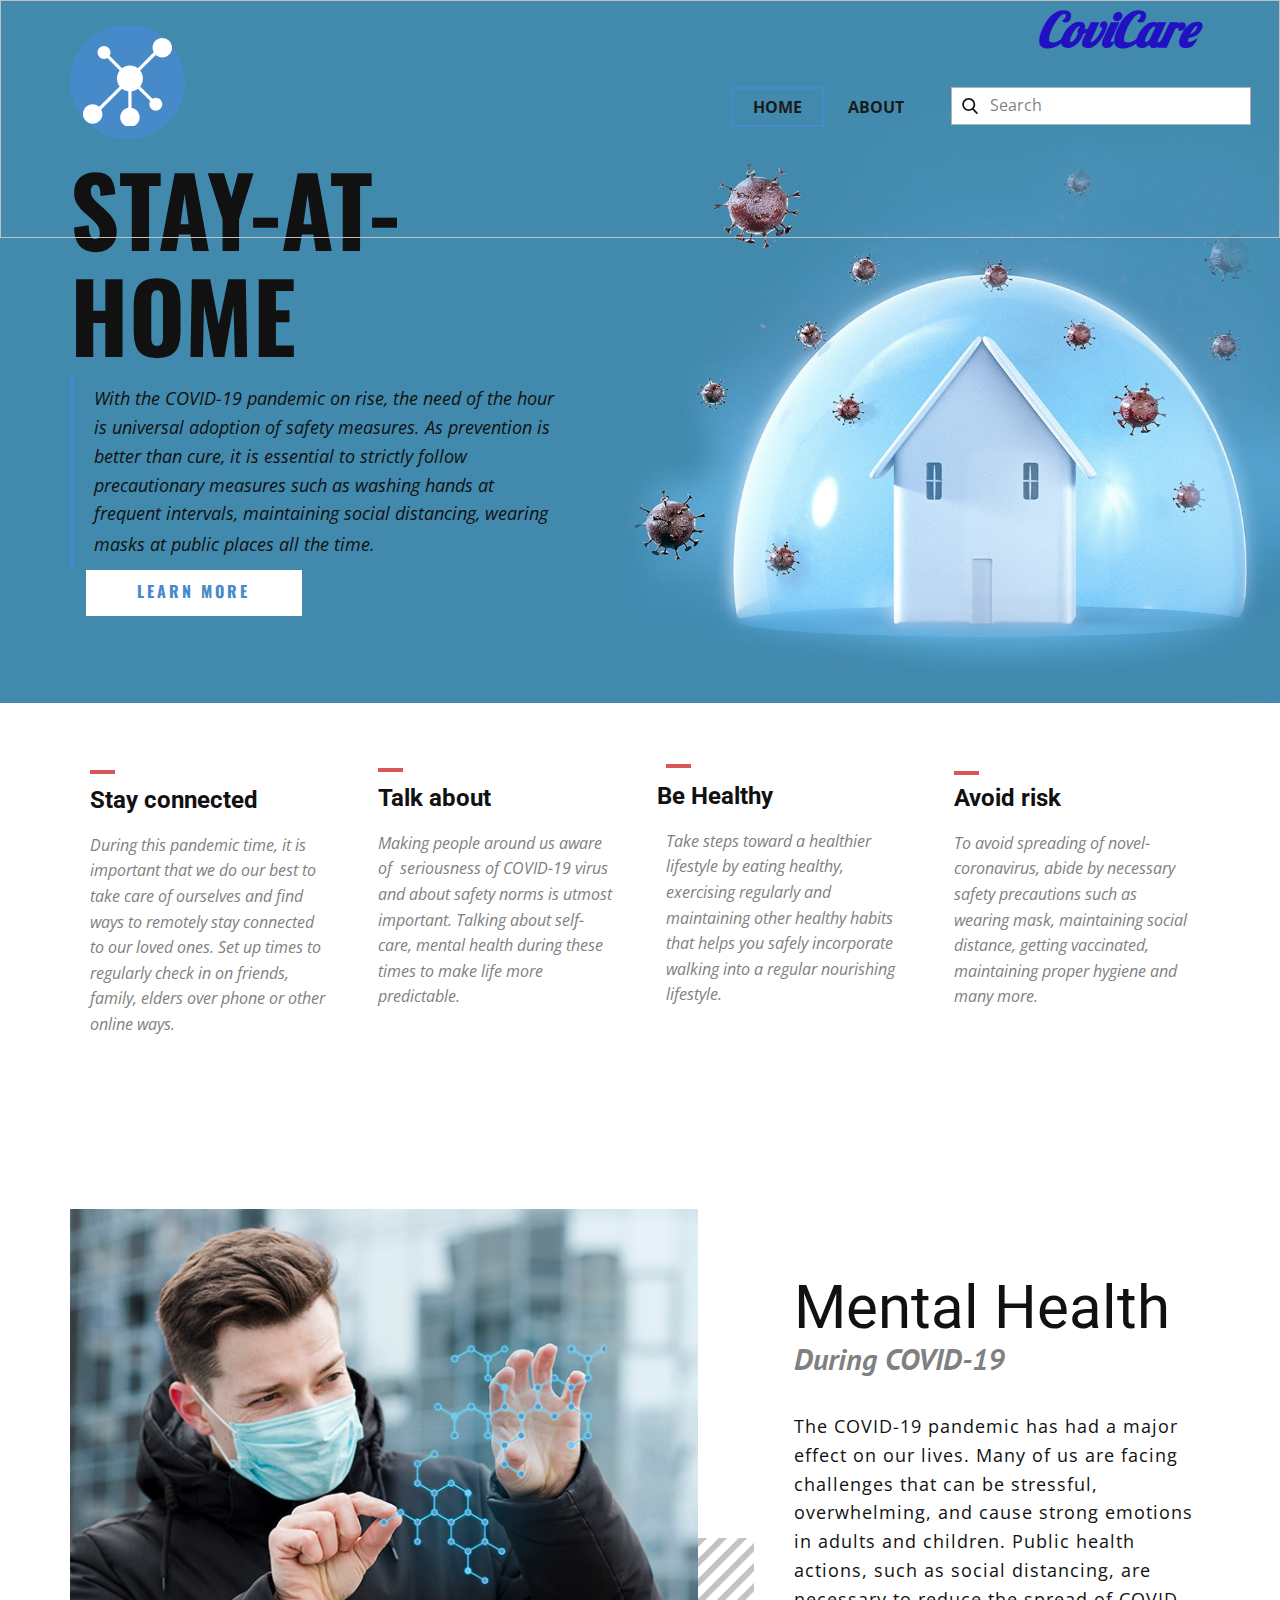
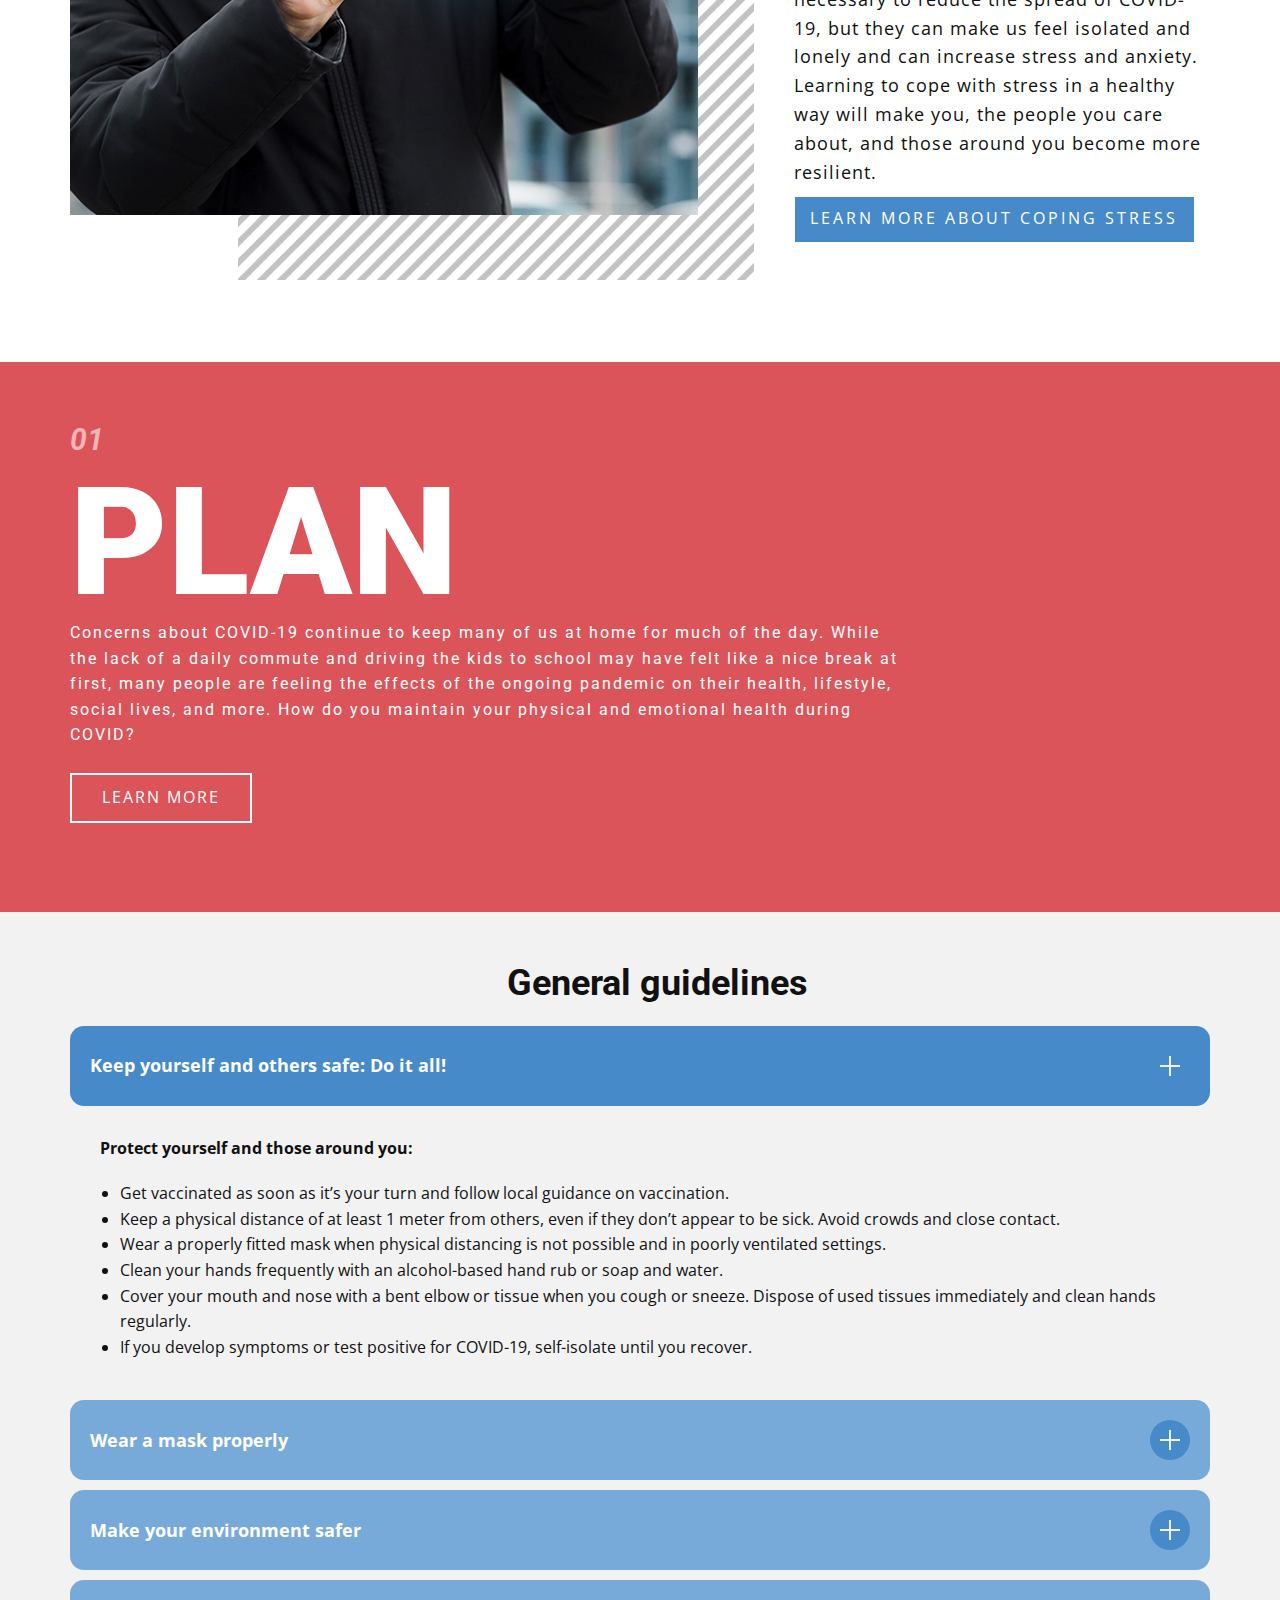
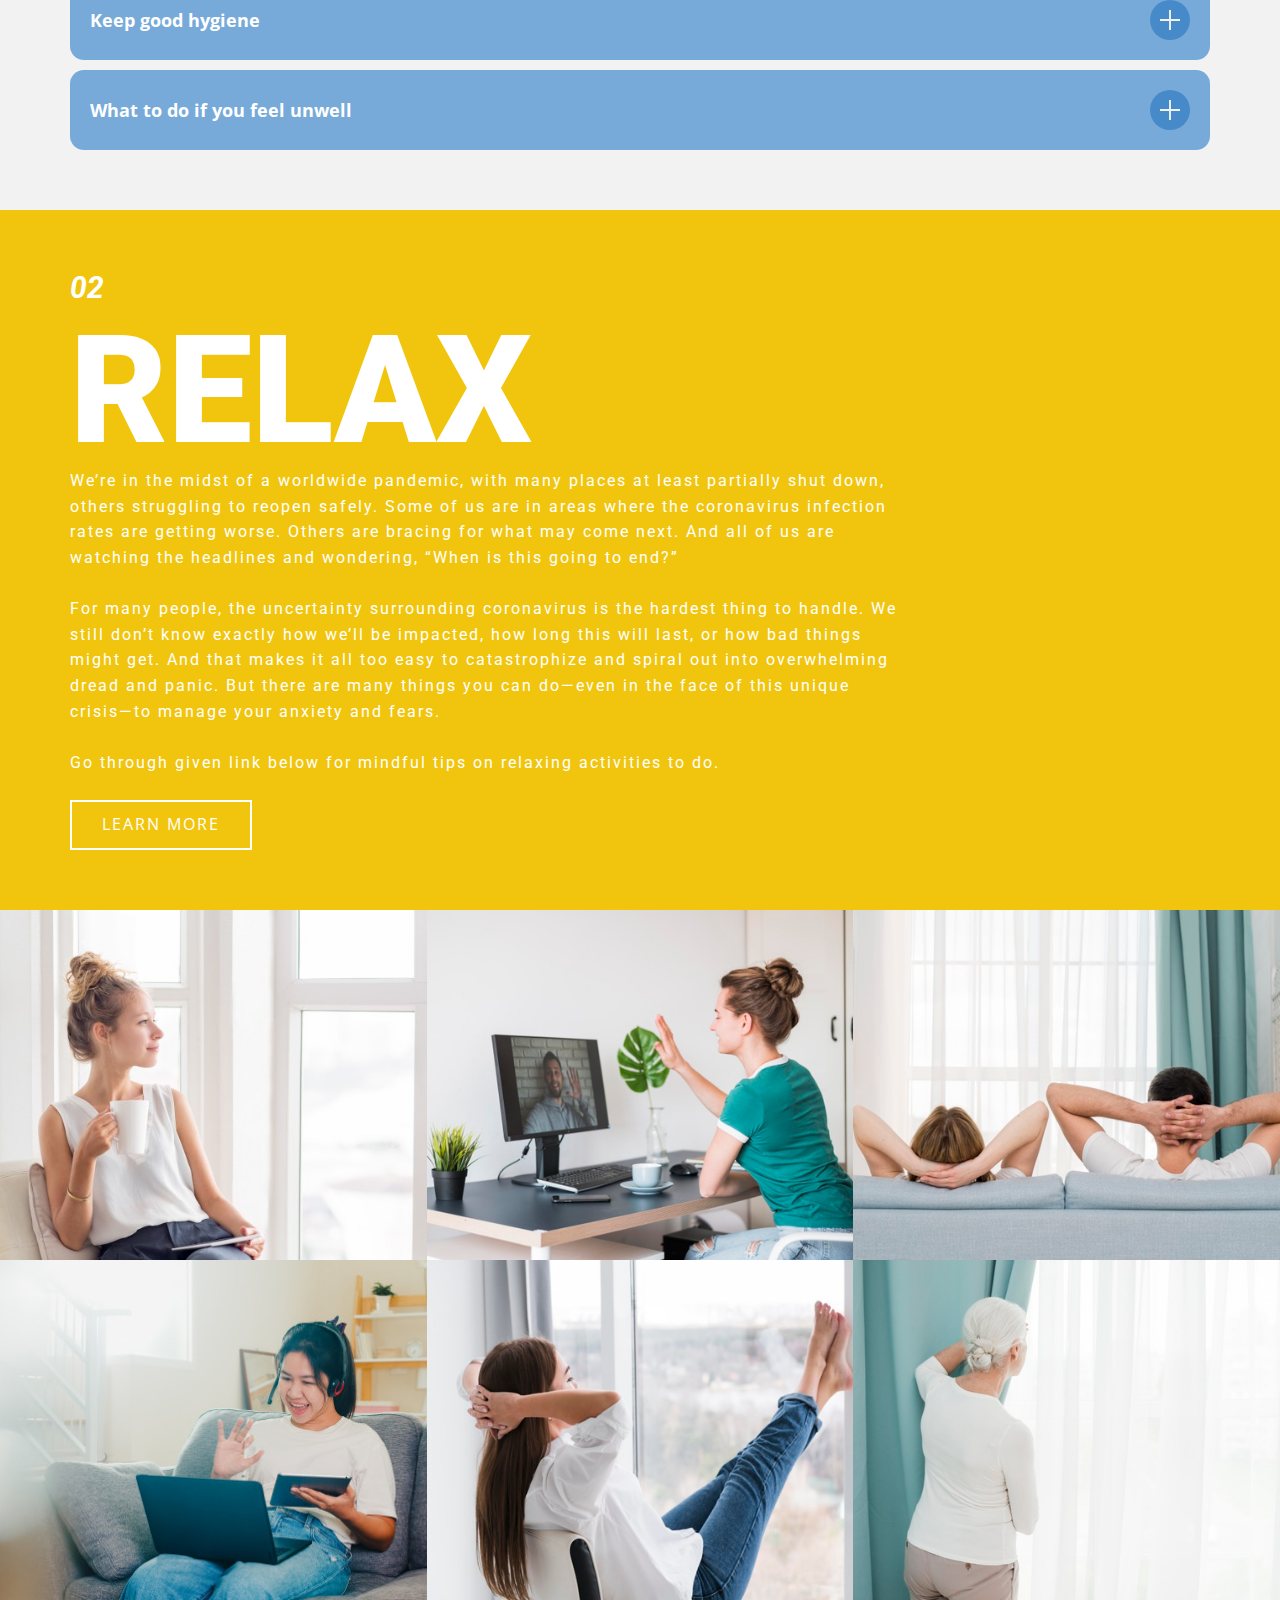
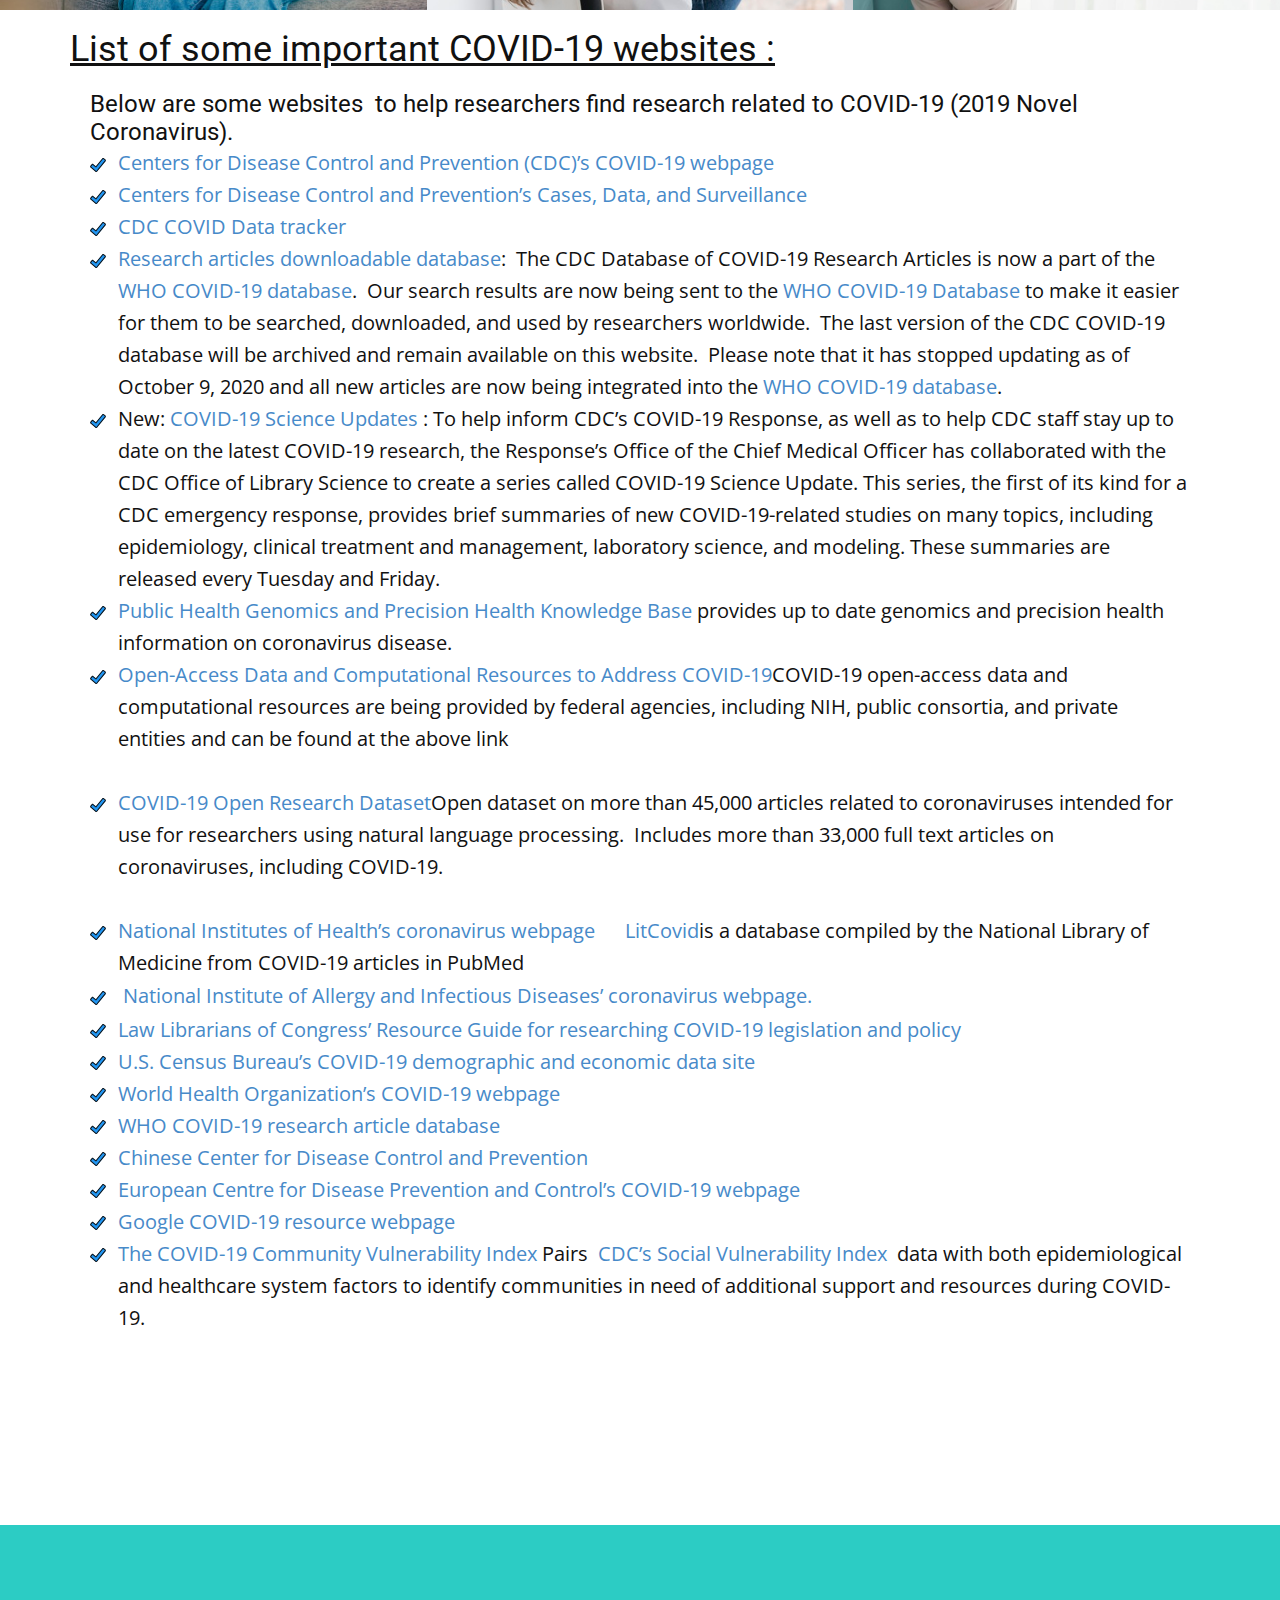
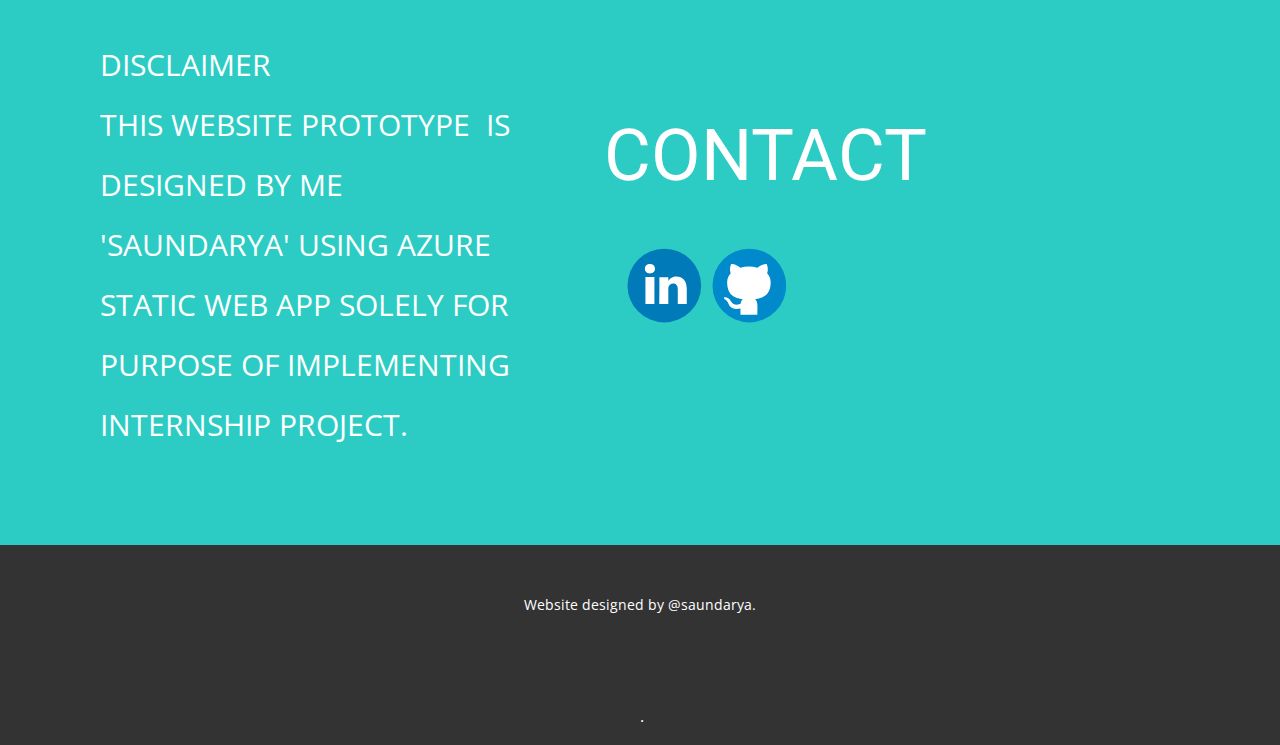
<file: Home.html>
<!DOCTYPE html>
<html style="font-size: 16px;">
  <head>
    <meta name="viewport" content="width=device-width, initial-scale=1.0">
    <meta charset="utf-8">
    <meta name="keywords" content="Mental Health, Working from home, How to Protect Yourself &amp;amp; Others, Learn">
    <meta name="description" content="">
    <meta name="page_type" content="np-template-header-footer-from-plugin">
    <title>Home</title>
    <link rel="stylesheet" href="nicepage.css" media="screen">
<link rel="stylesheet" href="Home.css" media="screen">
    <script class="u-script" type="text/javascript" src="jquery-1.9.1.min.js" defer=""></script>
    <script class="u-script" type="text/javascript" src="nicepage.js" defer=""></script>
    <meta name="generator" content="Nicepage 4.3.3, nicepage.com">
    <link id="u-theme-google-font" rel="stylesheet" href="https://fonts.googleapis.com/css?family=Roboto:100,100i,300,300i,400,400i,500,500i,700,700i,900,900i|Open+Sans:300,300i,400,400i,600,600i,700,700i,800,800i">
    <link id="u-page-google-font" rel="stylesheet" href="https://fonts.googleapis.com/css?family=Oswald:200,300,400,500,600,700|Oswald:200,300,400,500,600,700|PT+Sans:400,400i,700,700i|Lobster:400">
    
    
    
    
    
    
    
    
    
    
    
    <script type="application/ld+json">{
		"@context": "http://schema.org",
		"@type": "Organization",
		"name": ""
}</script>
    <meta name="theme-color" content="#478ac9">
    <meta property="og:title" content="Home">
    <meta property="og:type" content="website">
  </head>
  <body class="u-body u-overlap"><header class="u-align-center-xs u-border-1 u-border-grey-25 u-clearfix u-header u-header" id="sec-c23f"><h3 class="u-custom-font u-font-lobster u-headline u-text u-text-custom-color-2 u-text-1">
        <a href="/">CoviCare<span style="font-style: italic;">
            <span style="font-style: normal;">
              <span style="font-style: italic;">
                <span style="font-style: normal;">
                  <span style="font-style: italic;">
                    <span style="font-weight: 400;">
                      <span style="font-style: normal;">
                        <span style="text-decoration: underline !important;">
                          <span style="font-style: italic;"></span>
                        </span>
                      </span>
                    </span>
                  </span>
                </span>
              </span>
            </span>
          </span>
        </a>
      </h3><span class="u-icon u-icon-circle u-palette-1-base u-spacing-13 u-icon-1"><svg class="u-svg-link" preserveAspectRatio="xMidYMin slice" viewBox="0 0 55 55" style=""><use xlink:href="#svg-33cb"></use></svg><svg class="u-svg-content" viewBox="0 0 55 55" x="0px" y="0px" id="svg-33cb" style="enable-background:new 0 0 55 55;"><path d="M49,0c-3.309,0-6,2.691-6,6c0,1.035,0.263,2.009,0.726,2.86l-9.829,9.829C32.542,17.634,30.846,17,29,17
	s-3.542,0.634-4.898,1.688l-7.669-7.669C16.785,10.424,17,9.74,17,9c0-2.206-1.794-4-4-4S9,6.794,9,9s1.794,4,4,4
	c0.74,0,1.424-0.215,2.019-0.567l7.669,7.669C21.634,21.458,21,23.154,21,25s0.634,3.542,1.688,4.897L10.024,42.562
	C8.958,41.595,7.549,41,6,41c-3.309,0-6,2.691-6,6s2.691,6,6,6s6-2.691,6-6c0-1.035-0.263-2.009-0.726-2.86l12.829-12.829
	c1.106,0.86,2.44,1.436,3.898,1.619v10.16c-2.833,0.478-5,2.942-5,5.91c0,3.309,2.691,6,6,6s6-2.691,6-6c0-2.967-2.167-5.431-5-5.91
	v-10.16c1.458-0.183,2.792-0.759,3.898-1.619l7.669,7.669C41.215,39.576,41,40.26,41,41c0,2.206,1.794,4,4,4s4-1.794,4-4
	s-1.794-4-4-4c-0.74,0-1.424,0.215-2.019,0.567l-7.669-7.669C36.366,28.542,37,26.846,37,25s-0.634-3.542-1.688-4.897l9.665-9.665
	C46.042,11.405,47.451,12,49,12c3.309,0,6-2.691,6-6S52.309,0,49,0z"></path></svg></span><form action="#" method="get" class="u-border-1 u-border-grey-30 u-search u-search-left u-white u-search-1">
        <button class="u-search-button" type="submit">
          <span class="u-search-icon u-spacing-10">
            <svg class="u-svg-link" preserveAspectRatio="xMidYMin slice" viewBox="0 0 56.966 56.966"><use xlink:href="#svg-b00c"></use></svg>
            <svg xmlns="http://www.w3.org/2000/svg" xmlns:xlink="http://www.w3.org/1999/xlink" version="1.1" id="svg-b00c" x="0px" y="0px" viewBox="0 0 56.966 56.966" style="enable-background:new 0 0 56.966 56.966;" xml:space="preserve" class="u-svg-content"><path d="M55.146,51.887L41.588,37.786c3.486-4.144,5.396-9.358,5.396-14.786c0-12.682-10.318-23-23-23s-23,10.318-23,23  s10.318,23,23,23c4.761,0,9.298-1.436,13.177-4.162l13.661,14.208c0.571,0.593,1.339,0.92,2.162,0.92  c0.779,0,1.518-0.297,2.079-0.837C56.255,54.982,56.293,53.08,55.146,51.887z M23.984,6c9.374,0,17,7.626,17,17s-7.626,17-17,17  s-17-7.626-17-17S14.61,6,23.984,6z"></path></svg>
          </span>
        </button>
        <input class="u-search-input" type="search" name="search" value="" placeholder="Search">
      </form><nav class="u-menu u-menu-dropdown u-offcanvas u-menu-1">
        <div class="menu-collapse" style="font-size: 1rem; letter-spacing: 0px; font-weight: 700; text-transform: uppercase;">
          <a class="u-button-style u-custom-active-border-color u-custom-active-color u-custom-border u-custom-border-color u-custom-borders u-custom-hover-border-color u-custom-hover-color u-custom-left-right-menu-spacing u-custom-padding-bottom u-custom-text-active-color u-custom-text-color u-custom-text-hover-color u-custom-top-bottom-menu-spacing u-nav-link" href="#" style="padding: 2px 0px; font-size: calc(1em + 4px);">
            <svg class="u-svg-link" viewBox="0 0 24 24"><use xlink:href="#svg-1a66"></use></svg>
            <svg class="u-svg-content" version="1.1" id="svg-1a66" viewBox="0 0 16 16" x="0px" y="0px" xmlns:xlink="http://www.w3.org/1999/xlink" xmlns="http://www.w3.org/2000/svg"><g><rect y="1" width="16" height="2"></rect><rect y="7" width="16" height="2"></rect><rect y="13" width="16" height="2"></rect>
</g></svg>
          </a>
        </div>
        <div class="u-custom-menu u-nav-container">
          <ul class="u-nav u-spacing-2 u-unstyled u-nav-1"><li class="u-nav-item"><a class="u-border-2 u-border-active-palette-1-base u-border-hover-palette-1-light-1 u-button-style u-nav-link u-text-active-grey-90 u-text-grey-90 u-text-hover-grey-90" href="Home.html" style="padding: 10px 20px;">Home</a>
</li><li class="u-nav-item"><a class="u-border-2 u-border-active-palette-1-base u-border-hover-palette-1-light-1 u-button-style u-nav-link u-text-active-grey-90 u-text-grey-90 u-text-hover-grey-90" style="padding: 10px 20px;">About</a>
</li></ul>
        </div>
        <div class="u-custom-menu u-nav-container-collapse">
          <div class="u-black u-container-style u-inner-container-layout u-opacity u-opacity-95 u-sidenav">
            <div class="u-inner-container-layout u-sidenav-overflow">
              <div class="u-menu-close"></div>
              <ul class="u-align-center u-nav u-popupmenu-items u-unstyled u-nav-2"><li class="u-nav-item"><a class="u-button-style u-nav-link" href="Home.html" style="padding: 10px 20px;">Home</a>
</li><li class="u-nav-item"><a class="u-button-style u-nav-link" style="padding: 10px 20px;">About</a>
</li></ul>
            </div>
          </div>
          <div class="u-black u-menu-overlay u-opacity u-opacity-70"></div>
        </div>
      </nav></header>
    <section class="u-clearfix u-image u-section-1" id="carousel_1acf" data-image-width="1980" data-image-height="1232">
      <div class="u-clearfix u-layout-wrap u-layout-wrap-1">
        <div class="u-layout">
          <div class="u-layout-row">
            <div class="u-align-left u-container-style u-layout-cell u-left-cell u-size-26 u-layout-cell-1">
              <div class="u-container-layout u-container-layout-1">
                <h1 class="u-text u-text-1" spellcheck="false">Stay-at-home</h1>
                <blockquote class="u-text u-text-2" spellcheck="false">
                  <span style="font-size: 1.125rem;">With the COVID-19 pandemic on rise, the need of the hour is universal adoption of safety measures. As prevention is better than cure, it is essential to strictly follow precautionary measures such as washing hands at frequent intervals, maintaining social distancing, wearing masks at public places all the time.&nbsp;</span>
                  <span style="font-size: 1.25rem;"></span>
                  <br>
                </blockquote>
                <a href="https://www.webmd.com/lung/coronavirus-prevention-overview" class="u-active-white u-btn u-btn-rectangle u-button-style u-custom-font u-font-oswald u-hover-palette-1-light-2 u-radius-0 u-text-palette-1-base u-white u-btn-1" target="_blank">learn more</a>
              </div>
            </div>
            <div class="u-align-left u-container-style u-image u-layout-cell u-right-cell u-size-34 u-image-1">
              <div class="u-container-layout u-container-layout-2"></div>
            </div>
          </div>
        </div>
      </div>
    </section>
    <section class="u-clearfix u-section-2" id="carousel_6aae">
      <div class="u-clearfix u-sheet u-valign-middle u-sheet-1">
        <div class="u-clearfix u-expanded-width u-gutter-12 u-layout-wrap u-layout-wrap-1">
          <div class="u-layout">
            <div class="u-layout-row">
              <div class="u-align-left u-container-style u-layout-cell u-left-cell u-size-15 u-layout-cell-1">
                <div class="u-container-layout u-valign-top u-container-layout-1">
                  <div class="u-border-4 u-border-palette-2-base u-line u-line-horizontal u-line-1"></div>
                  <h4 class="u-text u-text-1">Stay connected</h4>
                  <p class="u-text u-text-grey-50 u-text-2">During this pandemic time, it is important that we do our best to take care of ourselves and find ways to remotely stay connected to our loved ones. Set up times to regularly check in on friends, family, elders over phone or other online ways.</p>
                </div>
              </div>
              <div class="u-align-left u-container-style u-layout-cell u-size-15 u-layout-cell-2">
                <div class="u-container-layout u-container-layout-2">
                  <div class="u-border-4 u-border-palette-2-base u-line u-line-horizontal u-line-2"></div>
                  <h4 class="u-text u-text-3">Talk about</h4>
                  <p class="u-text u-text-grey-50 u-text-4">Making people around us aware of&nbsp; seriousness of COVID-19 virus and about safety norms is utmost important. Talking about self-care, mental health during these times to make life more predictable.<br>
                    <br>
                  </p>
                </div>
              </div>
              <div class="u-align-left u-container-style u-layout-cell u-right-cell u-size-15 u-layout-cell-3">
                <div class="u-container-layout u-container-layout-3">
                  <div class="u-border-4 u-border-palette-2-base u-line u-line-horizontal u-line-3"></div>
                  <h4 class="u-text u-text-5">Be Healthy</h4>
                  <p class="u-text u-text-grey-50 u-text-6">Take steps toward a healthier lifestyle by eating healthy, exercising regularly and maintaining other healthy habits&nbsp; that helps you safely incorporate walking into a regular nourishing lifestyle.</p>
                </div>
              </div>
              <div class="u-container-style u-layout-cell u-size-15 u-layout-cell-4">
                <div class="u-container-layout u-container-layout-4">
                  <div class="u-border-4 u-border-palette-2-base u-line u-line-horizontal u-line-4"></div>
                  <h4 class="u-text u-text-7">Avoid risk</h4>
                  <p class="u-text u-text-grey-50 u-text-8">To avoid spreading of novel-coronavirus, abide by necessary safety precautions such as wearing mask, maintaining social distance, getting vaccinated, maintaining proper hygiene and many more.</p>
                </div>
              </div>
            </div>
          </div>
        </div>
      </div>
    </section>
    <section class="u-clearfix u-white u-section-3" id="carousel_c62e">
      <div class="u-clearfix u-sheet u-valign-bottom-md u-valign-bottom-sm u-valign-bottom-xs u-valign-middle-lg u-valign-middle-xl u-sheet-1">
        <div class="u-clearfix u-expanded-width u-gutter-0 u-layout-wrap u-layout-wrap-1">
          <div class="u-layout">
            <div class="u-layout-row">
              <div class="u-container-style u-layout-cell u-left-cell u-size-36 u-layout-cell-1">
                <div class="u-container-layout">
                  <div class="u-container-style u-group u-image u-image-tiles u-image-1" data-image-width="400" data-image-height="400">
                    <div class="u-container-layout u-container-layout-2"></div>
                  </div>
                  <img class="u-image u-image-2" src="images/3485230f.jpg">
                </div>
              </div>
              <div class="u-align-left u-container-style u-layout-cell u-right-cell u-size-24 u-layout-cell-2">
                <div class="u-container-layout u-container-layout-3">
                  <h1 class="u-text u-text-body-color u-text-1">Mental Health</h1>
                  <h3 class="u-custom-font u-font-pt-sans u-text u-text-grey-50 u-text-2">During COVID-19</h3>
                  <p class="u-large-text u-text u-text-variant u-text-3" spellcheck="false">The COVID-19 pandemic has had a major effect on our lives. Many of us are facing challenges that can be stressful, overwhelming, and cause strong emotions in adults and children. Public health actions, such as social distancing, are necessary to reduce the spread of COVID-19, but they can make us feel isolated and lonely and can increase stress and anxiety. Learning to cope with stress in a healthy way will make you, the people you care about, and those around you become more resilient.</p>
                  <a href="https://www.cdc.gov/mentalhealth/stress-coping/cope-with-stress/index.html" class="u-btn u-btn-rectangle u-button-style u-palette-1-base u-btn-1" title="learn more" target="_blank">learn more about coping stress</a>
                </div>
              </div>
            </div>
          </div>
        </div>
      </div>
    </section>
    <section class="u-clearfix u-palette-2-base u-section-4" id="carousel_b74f">
      <div class="u-clearfix u-sheet u-sheet-1">
        <h3 class="u-text u-text-1">01</h3>
        <h1 class="u-text u-text-default u-text-2" spellcheck="false">plan</h1>
        <p class="u-custom-font u-heading-font u-text u-text-3" spellcheck="false"> Concerns about COVID-19 continue to keep many of us at home for much of the day. While the lack of a daily commute and driving the kids to school may have felt like a nice break at first, many people are feeling the effects of the ongoing pandemic on their health, lifestyle, social lives, and more. How do you maintain your physical and emotional health during COVID?&nbsp;</p>
        <a href="https://www.scripps.org/news_items/7081-how-to-maintain-a-healthy-lifestyle-during-covid-19-video" class="u-border-2 u-border-white u-btn u-btn-rectangle u-button-style u-none u-btn-1" target="_blank">learn more</a>
      </div>
    </section>
    <section class="u-align-center u-clearfix u-grey-5 u-section-5" id="sec-f4c6">
      <div class="u-clearfix u-sheet u-sheet-1">
        <h2 class="u-text u-text-1" spellcheck="false">General guidelines</h2>
        <div class="u-accordion u-expanded-width u-spacing-10 u-accordion-1">
          <div class="u-accordion-item">
            <a class="active u-accordion-link u-active-palette-1-base u-button-style u-hover-palette-1-light-1 u-palette-1-light-1 u-radius-14 u-accordion-link-1" id="link-accordion-0781" aria-controls="accordion-0781" aria-selected="true">
              <span class="u-accordion-link-text">Keep yourself and others safe: Do it all!</span><span class="u-accordion-link-icon u-icon u-icon-circle u-palette-1-base u-spacing-10 u-text-active-grey-5 u-text-grey-5 u-text-hover-grey-5 u-icon-1"><svg class="u-svg-link" preserveAspectRatio="xMidYMin slice" viewBox="0 0 42 42" style=""><use xlink:href="#svg-8ef6"></use></svg><svg class="u-svg-content" viewBox="0 0 42 42" x="0px" y="0px" id="svg-8ef6" style="enable-background:new 0 0 42 42;"><polygon points="42,19 23,19 23,0 19,0 19,19 0,19 0,23 19,23 19,42 23,42 23,23 42,23 "></polygon></svg></span>
            </a>
            <div class="u-accordion-active u-accordion-pane u-container-style u-shape-rectangle u-accordion-pane-1" id="accordion-0781" aria-labelledby="link-accordion-0781">
              <div class="u-container-layout u-valign-top u-container-layout-1">
                <p class="u-text u-text-2" spellcheck="false">Protect yourself and those around you:</p>
                <ul class="u-text u-text-3" spellcheck="false">
                  <li> Get vaccinated as soon as it’s your turn and follow local guidance on vaccination.</li>
                  <li>Keep a physical distance of at least 1 meter from others, even if they don’t appear to be sick. Avoid crowds and close contact.</li>
                  <li>Wear a properly fitted mask when physical distancing is not possible and in poorly ventilated settings.</li>
                  <li>Clean your hands frequently with an alcohol-based hand rub or soap and water.</li>
                  <li>Cover your mouth and nose with a bent elbow or tissue when you cough or sneeze. Dispose of used tissues immediately and clean hands regularly.</li>
                  <li>If you develop symptoms or test positive for COVID-19, self-isolate until you recover.</li>
                </ul>
              </div>
            </div>
          </div>
          <div class="u-accordion-item">
            <a class="u-accordion-link u-active-palette-1-base u-button-style u-hover-palette-1-light-1 u-palette-1-light-1 u-radius-14 u-accordion-link-2" id="link-accordion-4c47" aria-controls="accordion-4c47" aria-selected="false">
              <span class="u-accordion-link-text">Wear a mask properly</span><span class="u-accordion-link-icon u-icon u-icon-circle u-palette-1-base u-spacing-10 u-text-active-grey-5 u-text-grey-5 u-text-hover-grey-5 u-icon-2"><svg class="u-svg-link" preserveAspectRatio="xMidYMin slice" viewBox="0 0 42 42" style=""><use xlink:href="#svg-8a49"></use></svg><svg class="u-svg-content" viewBox="0 0 42 42" x="0px" y="0px" id="svg-8a49" style="enable-background:new 0 0 42 42;"><polygon points="42,19 23,19 23,0 19,0 19,19 0,19 0,23 19,23 19,42 23,42 23,23 42,23 "></polygon></svg></span>
            </a>
            <div class="u-accordion-pane u-container-style u-shape-rectangle u-accordion-pane-2" id="accordion-4c47" aria-labelledby="link-accordion-4c47">
              <div class="u-container-layout u-container-layout-2">
                <ul class="u-text u-text-4" spellcheck="false">
                  <li> Make sure your mask covers your nose, mouth, and chin.</li>
                  <li>Clean your hands before you put your mask on, before and after you take it off, and after you touch it at any time.</li>
                  <li>When you take off your mask, store it in a clean plastic bag, and every day either wash it if it’s a fabric mask or dispose of it in a trash bin if it’s a medical mask.</li>
                </ul>
              </div>
            </div>
          </div>
          <div class="u-accordion-item">
            <a class="u-accordion-link u-active-palette-1-base u-button-style u-hover-palette-1-light-1 u-palette-1-light-1 u-radius-14 u-accordion-link-3" id="link-accordion-a910" aria-controls="accordion-a910" aria-selected="false">
              <span class="u-accordion-link-text">Make your environment safer</span><span class="u-accordion-link-icon u-icon u-icon-circle u-palette-1-base u-spacing-10 u-text-active-grey-5 u-text-grey-5 u-text-hover-grey-5 u-icon-3"><svg class="u-svg-link" preserveAspectRatio="xMidYMin slice" viewBox="0 0 42 42" style=""><use xlink:href="#svg-46c9"></use></svg><svg class="u-svg-content" viewBox="0 0 42 42" x="0px" y="0px" id="svg-46c9" style="enable-background:new 0 0 42 42;"><polygon points="42,19 23,19 23,0 19,0 19,19 0,19 0,23 19,23 19,42 23,42 23,23 42,23 "></polygon></svg></span>
            </a>
            <div class="u-accordion-pane u-container-style u-shape-rectangle u-accordion-pane-3" id="accordion-a910" aria-labelledby="link-accordion-a910">
              <div class="u-container-layout u-container-layout-3">
                <p class="u-text u-text-5">To make your environment as safe as possible:</p>
                <ul class="u-text u-text-6" spellcheck="false">
                  <li> Avoid the 3Cs: spaces that are closed, crowded, or involve close contact.</li>
                  <li>Meet people outside. Outdoor gatherings are safer than indoor ones, particularly if indoor spaces are small and without outdoor air coming in.</li>
                  <li>If you can’t avoid crowded or indoor settings, take these precautions:</li>
                  <li>&nbsp; &nbsp; &nbsp; &nbsp; &nbsp;Open a window to increase the amount of natural ventilation when indoors.</li>
                  <li>&nbsp; &nbsp; &nbsp; &nbsp; &nbsp;Wear a mask (see above for more details).</li>
                </ul>
              </div>
            </div>
          </div>
          <div class="u-accordion-item">
            <a class="u-accordion-link u-active-palette-1-base u-button-style u-hover-palette-1-light-1 u-palette-1-light-1 u-radius-14 u-accordion-link-4" id="link-6d14" aria-controls="6d14" aria-selected="false">
              <span class="u-accordion-link-text">Keep good hygiene</span><span class="u-accordion-link-icon u-icon u-icon-circle u-palette-1-base u-spacing-10 u-text-active-grey-5 u-text-grey-5 u-text-hover-grey-5 u-icon-4"><svg class="u-svg-link" preserveAspectRatio="xMidYMin slice" viewBox="0 0 42 42" style=""><use xlink:href="#svg-f8c9"></use></svg><svg class="u-svg-content" viewBox="0 0 42 42" x="0px" y="0px" id="svg-f8c9" style="enable-background:new 0 0 42 42;"><polygon points="42,19 23,19 23,0 19,0 19,19 0,19 0,23 19,23 19,42 23,42 23,23 42,23 "></polygon></svg></span>
            </a>
            <div class="u-accordion-pane u-container-style u-shape-rectangle u-accordion-pane-4" id="6d14" aria-labelledby="link-6d14">
              <div class="u-container-layout u-valign-middle u-container-layout-4">
                <ul class="u-text u-text-7" spellcheck="false">
                  <li> Regularly and thoroughly clean your hands with either an alcohol-based hand rub or soap and water. This eliminates germs that may be on your hands, including viruses.</li>
                  <li>Cover your mouth and nose with your bent elbow or a tissue when you cough or sneeze. Dispose of the used tissue immediately into a closed bin and wash your hands.</li>
                  <li>Clean and disinfect surfaces frequently, especially those which are regularly touched, such as door handles, faucets, and phone screens.</li>
                </ul>
              </div>
            </div>
          </div>
          <div class="u-accordion-item">
            <a class="u-accordion-link u-active-palette-1-base u-button-style u-hover-palette-1-light-1 u-palette-1-light-1 u-radius-14 u-accordion-link-5" id="link-c304" aria-controls="c304" aria-selected="false">
              <span class="u-accordion-link-text">What to do if you feel unwell</span><span class="u-accordion-link-icon u-icon u-icon-circle u-palette-1-base u-spacing-10 u-text-active-grey-5 u-text-grey-5 u-text-hover-grey-5 u-icon-5"><svg class="u-svg-link" preserveAspectRatio="xMidYMin slice" viewBox="0 0 42 42" style=""><use xlink:href="#svg-80e6"></use></svg><svg class="u-svg-content" viewBox="0 0 42 42" x="0px" y="0px" id="svg-80e6" style="enable-background:new 0 0 42 42;"><polygon points="42,19 23,19 23,0 19,0 19,19 0,19 0,23 19,23 19,42 23,42 23,23 42,23 "></polygon></svg></span>
            </a>
            <div class="u-accordion-pane u-container-style u-shape-rectangle u-accordion-pane-5" id="c304" aria-labelledby="link-c304">
              <div class="u-container-layout u-container-layout-5">
                <ul class="u-text u-text-8" spellcheck="false">
                  <li> If you have a fever, cough, and difficulty breathing, seek medical attention immediately. Call by telephone first and follow the directions of your local health authority.</li>
                  <li>Know the full range of symptoms of COVID-19. The most common symptoms of COVID-19 are fever, dry cough, tiredness, and loss of taste or smell. Less common symptoms include aches and pains, headache, sore throat, red or irritated eyes, diarrhea,  a skin rash, or discoloration of fingers or toes.</li>
                  <li>Stay home and self-isolate for 10 days from symptom onset, plus three days after symptoms cease. Call your health care provider or hotline for advice. Have someone bring you supplies. If you need to leave your house or have someone near you, wear a properly fitted mask to avoid infecting others.</li>
                  <li>Keep up to date on the latest information from trusted sources, such as WHO or your local and national health authorities. Local and national authorities and public health units are best placed to advise on what people in your area should be doing to protect themselves.</li>
                </ul>
              </div>
            </div>
          </div>
        </div>
      </div>
    </section>
    <section class="u-clearfix u-palette-3-base u-section-6" id="carousel_8bc1">
      <div class="u-clearfix u-sheet u-valign-middle u-sheet-1">
        <h3 class="u-text u-text-body-alt-color u-text-1">02</h3>
        <h1 class="u-text u-text-body-alt-color u-text-default u-text-2">Relax</h1>
        <p class="u-custom-font u-heading-font u-text u-text-body-alt-color u-text-3"> We’re in the midst of a worldwide pandemic, with many places at least partially shut down, others struggling to reopen safely. Some of us are in areas where the coronavirus infection rates are getting worse. Others are bracing for what may come next. And all of us are watching the headlines and wondering, “When is this going to end?”<br>
          <br>For many people, the uncertainty surrounding coronavirus is the hardest thing to handle. We still don’t know exactly how we’ll be impacted, how long this will last, or how bad things might get. And that makes it all too easy to catastrophize and spiral out into overwhelming dread and panic. But there are many things you can do—even in the face of this unique crisis—to manage your anxiety and fears.<br>
          <br>Go through given link below for mindful tips on relaxing activities to do.
        </p>
        <a href="https://www.cnbc.com/amp/2020/03/20/relaxing-activities-to-do-at-home-during-covid-19-quarantine.html" class="u-border-2 u-border-white u-btn u-btn-rectangle u-button-style u-none u-btn-1" target="_blank">learn more</a>
      </div>
    </section>
    <section class="u-clearfix u-section-7" id="carousel_8e9c">
      <div class="u-clearfix u-expanded-width u-layout-wrap u-layout-wrap-1">
        <div class="u-layout" style="">
          <div class="u-layout-col" style="">
            <div class="u-size-30">
              <div class="u-layout-row">
                <div class="u-container-style u-image u-layout-cell u-left-cell u-size-20 u-image-1" data-image-width="626" data-image-height="417">
                  <div class="u-container-layout u-container-layout-1"></div>
                </div>
                <div class="u-container-style u-image u-layout-cell u-size-20 u-image-2" data-image-width="626" data-image-height="416">
                  <div class="u-container-layout u-container-layout-2"></div>
                </div>
                <div class="u-container-style u-image u-layout-cell u-right-cell u-size-20 u-image-3" data-image-width="626" data-image-height="417">
                  <div class="u-container-layout u-container-layout-3"></div>
                </div>
              </div>
            </div>
            <div class="u-size-30" style="">
              <div class="u-layout-row" style="">
                <div class="u-container-style u-image u-layout-cell u-left-cell u-size-20 u-image-4">
                  <div class="u-container-layout u-container-layout-4"></div>
                </div>
                <div class="u-container-style u-image u-layout-cell u-size-20 u-image-5">
                  <div class="u-container-layout u-container-layout-5"></div>
                </div>
                <div class="u-container-style u-image u-layout-cell u-right-cell u-size-20 u-image-6">
                  <div class="u-container-layout u-container-layout-6"></div>
                </div>
              </div>
            </div>
          </div>
        </div>
      </div>
    </section>
    <section class="u-clearfix u-section-8" id="sec-9a58">
      <div class="u-clearfix u-sheet u-sheet-1">
        <h2 class="u-text u-text-1" spellcheck="false">List of some important COVID-19 websites :<span class="u-text-grey-50">
            <span class="u-text-body-alt-color">
              <span class="u-text-black">
                <span style="text-decoration: underline !important;"></span>
              </span>
            </span>
          </span>
          <span class="u-text-palette-1-base"></span>
        </h2>
        <h4 class="u-text u-text-2" spellcheck="false">Below are some websites&nbsp; to help researchers find research related to COVID-19 (2019 Novel Coronavirus).</h4>
        <ul class="u-custom-list u-text u-text-3" spellcheck="false">
          <li>
            <div class="u-list-icon">
              <svg xmlns="http://www.w3.org/2000/svg" xmlns:xlink="http://www.w3.org/1999/xlink" version="1.1" xml:space="preserve" class="u-svg-content" viewBox="0 0 24 24" id="svg-9cab"><path d="m23.526 5.101c-.04-.399-.231-.759-.541-1.014l-2.318-1.904c-.639-.524-1.585-.432-2.111.207l-9.745 11.86-3.916-3.355c-.628-.536-1.576-.465-2.115.163l-1.952 2.278c-.261.304-.388.691-.357 1.091s.215.764.52 1.024l7.403 6.346c.275.235.616.361.974.361.044 0 .089-.002.134-.006.405-.036.77-.229 1.028-.542l12.662-15.411c.255-.309.373-.7.334-1.098z" fill="#2196f3"></path><path d="m.638 13.173c-.304.354-.452.807-.417 1.273.036.466.251.891.606 1.194l7.403 6.346v.001c.321.273.719.421 1.136.421.052 0 .104-.003.156-.007.472-.042.898-.266 1.199-.632l12.665-15.411c.613-.746.504-1.852-.242-2.464l-2.318-1.904c-.744-.612-1.848-.504-2.463.24l-9.584 11.665-3.722-3.189c-.732-.627-1.839-.543-2.467.189zm3.444-1.329 4.303 3.688c.153.131.348.196.554.178.201-.018.386-.115.514-.271l10.07-12.255c.087-.107.246-.123.352-.035l2.318 1.904c.107.088.123.246.035.353l-12.664 15.41c-.058.07-.132.087-.171.09-.039.006-.115.001-.185-.059l-7.404-6.346c-.068-.059-.083-.132-.086-.171-.003-.038.001-.113.06-.182l1.952-2.278c.089-.102.247-.116.352-.026z"></path></svg>
            </div>
          </li>
          <li>
            <a href="https://www.cdc.gov/coronavirus/2019-ncov/cases-updates/index.html" class="u-active-none u-border-none u-btn u-button-link u-button-style u-hover-none u-none u-text-palette-1-base u-btn-1" target="_blank">Centers for Disease Control and Prevention (CDC)’s COVID-19 webpage</a>
          </li>
          <li style="">
            <div class="u-list-icon">
              <svg xmlns="http://www.w3.org/2000/svg" xmlns:xlink="http://www.w3.org/1999/xlink" version="1.1" xml:space="preserve" class="u-svg-content" viewBox="0 0 24 24" id="svg-9cab"><path d="m23.526 5.101c-.04-.399-.231-.759-.541-1.014l-2.318-1.904c-.639-.524-1.585-.432-2.111.207l-9.745 11.86-3.916-3.355c-.628-.536-1.576-.465-2.115.163l-1.952 2.278c-.261.304-.388.691-.357 1.091s.215.764.52 1.024l7.403 6.346c.275.235.616.361.974.361.044 0 .089-.002.134-.006.405-.036.77-.229 1.028-.542l12.662-15.411c.255-.309.373-.7.334-1.098z" fill="#2196f3"></path><path d="m.638 13.173c-.304.354-.452.807-.417 1.273.036.466.251.891.606 1.194l7.403 6.346v.001c.321.273.719.421 1.136.421.052 0 .104-.003.156-.007.472-.042.898-.266 1.199-.632l12.665-15.411c.613-.746.504-1.852-.242-2.464l-2.318-1.904c-.744-.612-1.848-.504-2.463.24l-9.584 11.665-3.722-3.189c-.732-.627-1.839-.543-2.467.189zm3.444-1.329 4.303 3.688c.153.131.348.196.554.178.201-.018.386-.115.514-.271l10.07-12.255c.087-.107.246-.123.352-.035l2.318 1.904c.107.088.123.246.035.353l-12.664 15.41c-.058.07-.132.087-.171.09-.039.006-.115.001-.185-.059l-7.404-6.346c-.068-.059-.083-.132-.086-.171-.003-.038.001-.113.06-.182l1.952-2.278c.089-.102.247-.116.352-.026z"></path></svg>
            </div>
            <a href="https://www.cdc.gov/coronavirus/2019-ncov/cases-updates/index.html" class="u-active-none u-border-none u-btn u-button-link u-button-style u-hover-none u-none u-text-palette-1-base u-btn-1" target="_blank">Centers for Disease Control and Prevention’s Cases, Data, and Surveillance</a>
          </li>
          <li>
            <div class="u-list-icon">
              <svg xmlns="http://www.w3.org/2000/svg" xmlns:xlink="http://www.w3.org/1999/xlink" version="1.1" xml:space="preserve" class="u-svg-content" viewBox="0 0 24 24" id="svg-9cab"><path d="m23.526 5.101c-.04-.399-.231-.759-.541-1.014l-2.318-1.904c-.639-.524-1.585-.432-2.111.207l-9.745 11.86-3.916-3.355c-.628-.536-1.576-.465-2.115.163l-1.952 2.278c-.261.304-.388.691-.357 1.091s.215.764.52 1.024l7.403 6.346c.275.235.616.361.974.361.044 0 .089-.002.134-.006.405-.036.77-.229 1.028-.542l12.662-15.411c.255-.309.373-.7.334-1.098z" fill="#2196f3"></path><path d="m.638 13.173c-.304.354-.452.807-.417 1.273.036.466.251.891.606 1.194l7.403 6.346v.001c.321.273.719.421 1.136.421.052 0 .104-.003.156-.007.472-.042.898-.266 1.199-.632l12.665-15.411c.613-.746.504-1.852-.242-2.464l-2.318-1.904c-.744-.612-1.848-.504-2.463.24l-9.584 11.665-3.722-3.189c-.732-.627-1.839-.543-2.467.189zm3.444-1.329 4.303 3.688c.153.131.348.196.554.178.201-.018.386-.115.514-.271l10.07-12.255c.087-.107.246-.123.352-.035l2.318 1.904c.107.088.123.246.035.353l-12.664 15.41c-.058.07-.132.087-.171.09-.039.006-.115.001-.185-.059l-7.404-6.346c-.068-.059-.083-.132-.086-.171-.003-.038.001-.113.06-.182l1.952-2.278c.089-.102.247-.116.352-.026z"></path></svg>
            </div>
            <a href="https://www.cdc.gov/covid-data-tracker/index.html" class="u-active-none u-border-none u-btn u-button-link u-button-style u-hover-none u-none u-text-palette-1-base u-btn-3" target="_blank">CDC COVID Data tracker</a>
          </li>
          <li style="">
            <div class="u-list-icon">
              <svg xmlns="http://www.w3.org/2000/svg" xmlns:xlink="http://www.w3.org/1999/xlink" version="1.1" xml:space="preserve" class="u-svg-content" viewBox="0 0 24 24" id="svg-9cab"><path d="m23.526 5.101c-.04-.399-.231-.759-.541-1.014l-2.318-1.904c-.639-.524-1.585-.432-2.111.207l-9.745 11.86-3.916-3.355c-.628-.536-1.576-.465-2.115.163l-1.952 2.278c-.261.304-.388.691-.357 1.091s.215.764.52 1.024l7.403 6.346c.275.235.616.361.974.361.044 0 .089-.002.134-.006.405-.036.77-.229 1.028-.542l12.662-15.411c.255-.309.373-.7.334-1.098z" fill="#2196f3"></path><path d="m.638 13.173c-.304.354-.452.807-.417 1.273.036.466.251.891.606 1.194l7.403 6.346v.001c.321.273.719.421 1.136.421.052 0 .104-.003.156-.007.472-.042.898-.266 1.199-.632l12.665-15.411c.613-.746.504-1.852-.242-2.464l-2.318-1.904c-.744-.612-1.848-.504-2.463.24l-9.584 11.665-3.722-3.189c-.732-.627-1.839-.543-2.467.189zm3.444-1.329 4.303 3.688c.153.131.348.196.554.178.201-.018.386-.115.514-.271l10.07-12.255c.087-.107.246-.123.352-.035l2.318 1.904c.107.088.123.246.035.353l-12.664 15.41c-.058.07-.132.087-.171.09-.039.006-.115.001-.185-.059l-7.404-6.346c-.068-.059-.083-.132-.086-.171-.003-.038.001-.113.06-.182l1.952-2.278c.089-.102.247-.116.352-.026z"></path></svg>
            </div>
            <a href="https://www.cdc.gov/library/researchguides/2019novelcoronavirus/researcharticles.html" class="u-active-none u-border-none u-btn u-button-link u-button-style u-hover-none u-none u-text-palette-1-base u-btn-4" target="_blank">Research articles downloadable database</a>:&nbsp; The CDC Database of COVID-19 Research Articles is now a part of the&nbsp;<a href="https://search.bvsalud.org/global-literature-on-novel-coronavirus-2019-ncov/" class="tp-link-policy u-active-none u-border-none u-btn u-button-style u-hover-none u-none u-text-palette-1-base u-btn-5" target="_blank">WHO COVID-19 database</a>.&nbsp; Our search results are now being sent to the&nbsp;<a href="https://search.bvsalud.org/global-literature-on-novel-coronavirus-2019-ncov/" class="tp-link-policy u-active-none u-border-none u-btn u-button-style u-hover-none u-none u-text-palette-1-base u-btn-6" target="_blank">WHO COVID-19 Database</a>&nbsp;to make it easier for them to be searched, downloaded, and used by researchers worldwide.&nbsp; The last version of the CDC COVID-19 database will be archived and remain available on this website.&nbsp; Please note that it has stopped updating as of October 9, 2020 and all new articles are now being integrated into the&nbsp;<a href="https://search.bvsalud.org/global-literature-on-novel-coronavirus-2019-ncov/" class="tp-link-policy u-active-none u-border-none u-btn u-button-style u-hover-none u-none u-text-palette-1-base u-btn-7" target="_blank">WHO COVID-19 database</a>.
          </li>
          <li style="">
            <div class="u-list-icon">
              <svg xmlns="http://www.w3.org/2000/svg" xmlns:xlink="http://www.w3.org/1999/xlink" version="1.1" xml:space="preserve" class="u-svg-content" viewBox="0 0 24 24" id="svg-9cab"><path d="m23.526 5.101c-.04-.399-.231-.759-.541-1.014l-2.318-1.904c-.639-.524-1.585-.432-2.111.207l-9.745 11.86-3.916-3.355c-.628-.536-1.576-.465-2.115.163l-1.952 2.278c-.261.304-.388.691-.357 1.091s.215.764.52 1.024l7.403 6.346c.275.235.616.361.974.361.044 0 .089-.002.134-.006.405-.036.77-.229 1.028-.542l12.662-15.411c.255-.309.373-.7.334-1.098z" fill="#2196f3"></path><path d="m.638 13.173c-.304.354-.452.807-.417 1.273.036.466.251.891.606 1.194l7.403 6.346v.001c.321.273.719.421 1.136.421.052 0 .104-.003.156-.007.472-.042.898-.266 1.199-.632l12.665-15.411c.613-.746.504-1.852-.242-2.464l-2.318-1.904c-.744-.612-1.848-.504-2.463.24l-9.584 11.665-3.722-3.189c-.732-.627-1.839-.543-2.467.189zm3.444-1.329 4.303 3.688c.153.131.348.196.554.178.201-.018.386-.115.514-.271l10.07-12.255c.087-.107.246-.123.352-.035l2.318 1.904c.107.088.123.246.035.353l-12.664 15.41c-.058.07-.132.087-.171.09-.039.006-.115.001-.185-.059l-7.404-6.346c-.068-.059-.083-.132-.086-.171-.003-.038.001-.113.06-.182l1.952-2.278c.089-.102.247-.116.352-.026z"></path></svg>
            </div>New:&nbsp;<a href="https://www.cdc.gov/library/covid19/scienceupdates.html" class="u-active-none u-border-none u-btn u-button-style u-hover-none u-none u-text-palette-1-base u-btn-8" target="_blank">COVID-19 Science Updates</a>&nbsp;: To help inform CDC’s COVID-19 Response, as well as to help CDC staff stay up to date on the latest COVID-19 research, the Response’s Office of the Chief Medical Officer has collaborated with the CDC Office of Library Science to create a series called&nbsp;COVID-19 Science Update. This series, the first of its kind for a CDC emergency response, provides brief summaries of new COVID-19-related studies on many topics, including epidemiology, clinical treatment and management, laboratory science, and modeling. These summaries are released every Tuesday and Friday.
          </li>
          <li style="">
            <div class="u-list-icon">
              <svg xmlns="http://www.w3.org/2000/svg" xmlns:xlink="http://www.w3.org/1999/xlink" version="1.1" xml:space="preserve" class="u-svg-content" viewBox="0 0 24 24" id="svg-9cab"><path d="m23.526 5.101c-.04-.399-.231-.759-.541-1.014l-2.318-1.904c-.639-.524-1.585-.432-2.111.207l-9.745 11.86-3.916-3.355c-.628-.536-1.576-.465-2.115.163l-1.952 2.278c-.261.304-.388.691-.357 1.091s.215.764.52 1.024l7.403 6.346c.275.235.616.361.974.361.044 0 .089-.002.134-.006.405-.036.77-.229 1.028-.542l12.662-15.411c.255-.309.373-.7.334-1.098z" fill="#2196f3"></path><path d="m.638 13.173c-.304.354-.452.807-.417 1.273.036.466.251.891.606 1.194l7.403 6.346v.001c.321.273.719.421 1.136.421.052 0 .104-.003.156-.007.472-.042.898-.266 1.199-.632l12.665-15.411c.613-.746.504-1.852-.242-2.464l-2.318-1.904c-.744-.612-1.848-.504-2.463.24l-9.584 11.665-3.722-3.189c-.732-.627-1.839-.543-2.467.189zm3.444-1.329 4.303 3.688c.153.131.348.196.554.178.201-.018.386-.115.514-.271l10.07-12.255c.087-.107.246-.123.352-.035l2.318 1.904c.107.088.123.246.035.353l-12.664 15.41c-.058.07-.132.087-.171.09-.039.006-.115.001-.185-.059l-7.404-6.346c-.068-.059-.083-.132-.086-.171-.003-.038.001-.113.06-.182l1.952-2.278c.089-.102.247-.116.352-.026z"></path></svg>
            </div>
            <a href="https://phgkb.cdc.gov/PHGKB/coVInfoStartPage.action" class="u-active-none u-border-none u-btn u-button-style u-hover-none u-none u-text-palette-1-base u-btn-9" target="_blank">Public Health Genomics and Precision Health Knowledge Base</a>&nbsp;provides up to date genomics and precision health information on coronavirus disease.<br>
          </li>
          <li>
            <div class="u-list-icon">
              <svg xmlns="http://www.w3.org/2000/svg" xmlns:xlink="http://www.w3.org/1999/xlink" version="1.1" xml:space="preserve" class="u-svg-content" viewBox="0 0 24 24" id="svg-9cab"><path d="m23.526 5.101c-.04-.399-.231-.759-.541-1.014l-2.318-1.904c-.639-.524-1.585-.432-2.111.207l-9.745 11.86-3.916-3.355c-.628-.536-1.576-.465-2.115.163l-1.952 2.278c-.261.304-.388.691-.357 1.091s.215.764.52 1.024l7.403 6.346c.275.235.616.361.974.361.044 0 .089-.002.134-.006.405-.036.77-.229 1.028-.542l12.662-15.411c.255-.309.373-.7.334-1.098z" fill="#2196f3"></path><path d="m.638 13.173c-.304.354-.452.807-.417 1.273.036.466.251.891.606 1.194l7.403 6.346v.001c.321.273.719.421 1.136.421.052 0 .104-.003.156-.007.472-.042.898-.266 1.199-.632l12.665-15.411c.613-.746.504-1.852-.242-2.464l-2.318-1.904c-.744-.612-1.848-.504-2.463.24l-9.584 11.665-3.722-3.189c-.732-.627-1.839-.543-2.467.189zm3.444-1.329 4.303 3.688c.153.131.348.196.554.178.201-.018.386-.115.514-.271l10.07-12.255c.087-.107.246-.123.352-.035l2.318 1.904c.107.088.123.246.035.353l-12.664 15.41c-.058.07-.132.087-.171.09-.039.006-.115.001-.185-.059l-7.404-6.346c-.068-.059-.083-.132-.086-.171-.003-.038.001-.113.06-.182l1.952-2.278c.089-.102.247-.116.352-.026z"></path></svg>
            </div>
            <a href="https://datascience.nih.gov/covid-19-open-access-resources" class="tp-link-policy u-active-none u-border-none u-btn u-button-style u-hover-none u-none u-text-palette-1-base u-btn-10" target="_blank">Open-Access Data and Computational Resources to Address COVID-19</a>COVID-19 open-access data and computational resources are being provided by federal agencies, including NIH, public consortia, and private entities and can be found at the above link<br>
            <br>
          </li>
          <li>
            <div class="u-list-icon">
              <svg xmlns="http://www.w3.org/2000/svg" xmlns:xlink="http://www.w3.org/1999/xlink" version="1.1" xml:space="preserve" class="u-svg-content" viewBox="0 0 24 24" id="svg-9cab"><path d="m23.526 5.101c-.04-.399-.231-.759-.541-1.014l-2.318-1.904c-.639-.524-1.585-.432-2.111.207l-9.745 11.86-3.916-3.355c-.628-.536-1.576-.465-2.115.163l-1.952 2.278c-.261.304-.388.691-.357 1.091s.215.764.52 1.024l7.403 6.346c.275.235.616.361.974.361.044 0 .089-.002.134-.006.405-.036.77-.229 1.028-.542l12.662-15.411c.255-.309.373-.7.334-1.098z" fill="#2196f3"></path><path d="m.638 13.173c-.304.354-.452.807-.417 1.273.036.466.251.891.606 1.194l7.403 6.346v.001c.321.273.719.421 1.136.421.052 0 .104-.003.156-.007.472-.042.898-.266 1.199-.632l12.665-15.411c.613-.746.504-1.852-.242-2.464l-2.318-1.904c-.744-.612-1.848-.504-2.463.24l-9.584 11.665-3.722-3.189c-.732-.627-1.839-.543-2.467.189zm3.444-1.329 4.303 3.688c.153.131.348.196.554.178.201-.018.386-.115.514-.271l10.07-12.255c.087-.107.246-.123.352-.035l2.318 1.904c.107.088.123.246.035.353l-12.664 15.41c-.058.07-.132.087-.171.09-.039.006-.115.001-.185-.059l-7.404-6.346c-.068-.059-.083-.132-.086-.171-.003-.038.001-.113.06-.182l1.952-2.278c.089-.102.247-.116.352-.026z"></path></svg>
            </div>
            <a href="https://pages.semanticscholar.org/coronavirus-research%20" class="tp-link-policy u-active-none u-border-none u-btn u-button-style u-hover-none u-none u-text-palette-1-base u-btn-11" target="_blank">COVID-19 Open Research Dataset</a>Open dataset on more than 45,000 articles related to coronaviruses intended for use for researchers using natural language processing.&nbsp; Includes more than 33,000 full text articles on coronaviruses, including COVID-19.<br>
            <br>
          </li>
          <li>
            <div class="u-list-icon">
              <svg xmlns="http://www.w3.org/2000/svg" xmlns:xlink="http://www.w3.org/1999/xlink" version="1.1" xml:space="preserve" class="u-svg-content" viewBox="0 0 24 24" id="svg-9cab"><path d="m23.526 5.101c-.04-.399-.231-.759-.541-1.014l-2.318-1.904c-.639-.524-1.585-.432-2.111.207l-9.745 11.86-3.916-3.355c-.628-.536-1.576-.465-2.115.163l-1.952 2.278c-.261.304-.388.691-.357 1.091s.215.764.52 1.024l7.403 6.346c.275.235.616.361.974.361.044 0 .089-.002.134-.006.405-.036.77-.229 1.028-.542l12.662-15.411c.255-.309.373-.7.334-1.098z" fill="#2196f3"></path><path d="m.638 13.173c-.304.354-.452.807-.417 1.273.036.466.251.891.606 1.194l7.403 6.346v.001c.321.273.719.421 1.136.421.052 0 .104-.003.156-.007.472-.042.898-.266 1.199-.632l12.665-15.411c.613-.746.504-1.852-.242-2.464l-2.318-1.904c-.744-.612-1.848-.504-2.463.24l-9.584 11.665-3.722-3.189c-.732-.627-1.839-.543-2.467.189zm3.444-1.329 4.303 3.688c.153.131.348.196.554.178.201-.018.386-.115.514-.271l10.07-12.255c.087-.107.246-.123.352-.035l2.318 1.904c.107.088.123.246.035.353l-12.664 15.41c-.058.07-.132.087-.171.09-.039.006-.115.001-.185-.059l-7.404-6.346c-.068-.059-.083-.132-.086-.171-.003-.038.001-.113.06-.182l1.952-2.278c.089-.102.247-.116.352-.026z"></path></svg>
            </div>
            <a href="https://www.nih.gov/health-information/coronavirus" class="tp-link-policy u-active-none u-border-none u-btn u-button-style u-hover-none u-none u-text-palette-1-base u-btn-12" target="_blank">National Institutes of Health’s coronavirus webpage</a>
            <a href="https://www.ncbi.nlm.nih.gov/research/coronavirus/" class="tp-link-policy u-active-none u-border-none u-btn u-button-style u-hover-none u-none u-text-palette-1-base u-btn-13" target="_blank">&nbsp; &nbsp; &nbsp;LitCovid</a>is a database compiled by the National Library of Medicine from COVID-19 articles in PubMed<br>
          </li>
        </ul>
      </div>
    </section>
    <section class="u-clearfix u-section-9" id="sec-f72c">
      <div class="u-clearfix u-sheet u-sheet-1">
        <ul class="u-custom-list u-text u-text-1" spellcheck="false">
          <li>
            <div class="u-list-icon">
              <svg xmlns="http://www.w3.org/2000/svg" xmlns:xlink="http://www.w3.org/1999/xlink" version="1.1" xml:space="preserve" class="u-svg-content" viewBox="0 0 24 24" id="svg-f7e3"><path d="m23.526 5.101c-.04-.399-.231-.759-.541-1.014l-2.318-1.904c-.639-.524-1.585-.432-2.111.207l-9.745 11.86-3.916-3.355c-.628-.536-1.576-.465-2.115.163l-1.952 2.278c-.261.304-.388.691-.357 1.091s.215.764.52 1.024l7.403 6.346c.275.235.616.361.974.361.044 0 .089-.002.134-.006.405-.036.77-.229 1.028-.542l12.662-15.411c.255-.309.373-.7.334-1.098z" fill="#2196f3"></path><path d="m.638 13.173c-.304.354-.452.807-.417 1.273.036.466.251.891.606 1.194l7.403 6.346v.001c.321.273.719.421 1.136.421.052 0 .104-.003.156-.007.472-.042.898-.266 1.199-.632l12.665-15.411c.613-.746.504-1.852-.242-2.464l-2.318-1.904c-.744-.612-1.848-.504-2.463.24l-9.584 11.665-3.722-3.189c-.732-.627-1.839-.543-2.467.189zm3.444-1.329 4.303 3.688c.153.131.348.196.554.178.201-.018.386-.115.514-.271l10.07-12.255c.087-.107.246-.123.352-.035l2.318 1.904c.107.088.123.246.035.353l-12.664 15.41c-.058.07-.132.087-.171.09-.039.006-.115.001-.185-.059l-7.404-6.346c-.068-.059-.083-.132-.086-.171-.003-.038.001-.113.06-.182l1.952-2.278c.089-.102.247-.116.352-.026z"></path></svg>
            </div>
          </li>
          <li>
            <a href="https://www.niaid.nih.gov/diseases-conditions/coronaviruses" class="tp-link-policy u-active-none u-border-none u-btn u-button-style u-hover-none u-none u-text-palette-1-base u-btn-1" target="_blank"><span class="u-icon"></span>&nbsp;National Institute of Allergy and Infectious Diseases’ coronavirus webpage.
            </a>
          </li>
          <li>
            <div class="u-list-icon">
              <svg xmlns="http://www.w3.org/2000/svg" xmlns:xlink="http://www.w3.org/1999/xlink" version="1.1" xml:space="preserve" class="u-svg-content" viewBox="0 0 24 24" id="svg-f7e3"><path d="m23.526 5.101c-.04-.399-.231-.759-.541-1.014l-2.318-1.904c-.639-.524-1.585-.432-2.111.207l-9.745 11.86-3.916-3.355c-.628-.536-1.576-.465-2.115.163l-1.952 2.278c-.261.304-.388.691-.357 1.091s.215.764.52 1.024l7.403 6.346c.275.235.616.361.974.361.044 0 .089-.002.134-.006.405-.036.77-.229 1.028-.542l12.662-15.411c.255-.309.373-.7.334-1.098z" fill="#2196f3"></path><path d="m.638 13.173c-.304.354-.452.807-.417 1.273.036.466.251.891.606 1.194l7.403 6.346v.001c.321.273.719.421 1.136.421.052 0 .104-.003.156-.007.472-.042.898-.266 1.199-.632l12.665-15.411c.613-.746.504-1.852-.242-2.464l-2.318-1.904c-.744-.612-1.848-.504-2.463.24l-9.584 11.665-3.722-3.189c-.732-.627-1.839-.543-2.467.189zm3.444-1.329 4.303 3.688c.153.131.348.196.554.178.201-.018.386-.115.514-.271l10.07-12.255c.087-.107.246-.123.352-.035l2.318 1.904c.107.088.123.246.035.353l-12.664 15.41c-.058.07-.132.087-.171.09-.039.006-.115.001-.185-.059l-7.404-6.346c-.068-.059-.083-.132-.086-.171-.003-.038.001-.113.06-.182l1.952-2.278c.089-.102.247-.116.352-.026z"></path></svg>
            </div>
            <a href="https://blogs.loc.gov/law/2020/03/coronavirus-resource-guide/" class="tp-link-policy u-active-none u-border-none u-btn u-button-style u-hover-none u-none u-text-palette-1-base u-btn-2" target="_blank">Law Librarians of Congress’ Resource Guide for researching COVID-19 legislation and policy</a>
          </li>
          <li>
            <div class="u-list-icon">
              <svg xmlns="http://www.w3.org/2000/svg" xmlns:xlink="http://www.w3.org/1999/xlink" version="1.1" xml:space="preserve" class="u-svg-content" viewBox="0 0 24 24" id="svg-f7e3"><path d="m23.526 5.101c-.04-.399-.231-.759-.541-1.014l-2.318-1.904c-.639-.524-1.585-.432-2.111.207l-9.745 11.86-3.916-3.355c-.628-.536-1.576-.465-2.115.163l-1.952 2.278c-.261.304-.388.691-.357 1.091s.215.764.52 1.024l7.403 6.346c.275.235.616.361.974.361.044 0 .089-.002.134-.006.405-.036.77-.229 1.028-.542l12.662-15.411c.255-.309.373-.7.334-1.098z" fill="#2196f3"></path><path d="m.638 13.173c-.304.354-.452.807-.417 1.273.036.466.251.891.606 1.194l7.403 6.346v.001c.321.273.719.421 1.136.421.052 0 .104-.003.156-.007.472-.042.898-.266 1.199-.632l12.665-15.411c.613-.746.504-1.852-.242-2.464l-2.318-1.904c-.744-.612-1.848-.504-2.463.24l-9.584 11.665-3.722-3.189c-.732-.627-1.839-.543-2.467.189zm3.444-1.329 4.303 3.688c.153.131.348.196.554.178.201-.018.386-.115.514-.271l10.07-12.255c.087-.107.246-.123.352-.035l2.318 1.904c.107.088.123.246.035.353l-12.664 15.41c-.058.07-.132.087-.171.09-.039.006-.115.001-.185-.059l-7.404-6.346c-.068-.059-.083-.132-.086-.171-.003-.038.001-.113.06-.182l1.952-2.278c.089-.102.247-.116.352-.026z"></path></svg>
            </div>
            <a href="https://covid19.census.gov/?" class="tp-link-policy u-active-none u-border-none u-btn u-button-style u-hover-none u-none u-text-palette-1-base u-btn-3" target="_blank">U.S. Census Bureau’s COVID-19 demographic and economic data site</a>
          </li>
          <li>
            <div class="u-list-icon">
              <svg xmlns="http://www.w3.org/2000/svg" xmlns:xlink="http://www.w3.org/1999/xlink" version="1.1" xml:space="preserve" class="u-svg-content" viewBox="0 0 24 24" id="svg-f7e3"><path d="m23.526 5.101c-.04-.399-.231-.759-.541-1.014l-2.318-1.904c-.639-.524-1.585-.432-2.111.207l-9.745 11.86-3.916-3.355c-.628-.536-1.576-.465-2.115.163l-1.952 2.278c-.261.304-.388.691-.357 1.091s.215.764.52 1.024l7.403 6.346c.275.235.616.361.974.361.044 0 .089-.002.134-.006.405-.036.77-.229 1.028-.542l12.662-15.411c.255-.309.373-.7.334-1.098z" fill="#2196f3"></path><path d="m.638 13.173c-.304.354-.452.807-.417 1.273.036.466.251.891.606 1.194l7.403 6.346v.001c.321.273.719.421 1.136.421.052 0 .104-.003.156-.007.472-.042.898-.266 1.199-.632l12.665-15.411c.613-.746.504-1.852-.242-2.464l-2.318-1.904c-.744-.612-1.848-.504-2.463.24l-9.584 11.665-3.722-3.189c-.732-.627-1.839-.543-2.467.189zm3.444-1.329 4.303 3.688c.153.131.348.196.554.178.201-.018.386-.115.514-.271l10.07-12.255c.087-.107.246-.123.352-.035l2.318 1.904c.107.088.123.246.035.353l-12.664 15.41c-.058.07-.132.087-.171.09-.039.006-.115.001-.185-.059l-7.404-6.346c-.068-.059-.083-.132-.086-.171-.003-.038.001-.113.06-.182l1.952-2.278c.089-.102.247-.116.352-.026z"></path></svg>
            </div>
            <a href="https://www.who.int/emergencies/diseases/novel-coronavirus-2019" class="tp-link-policy u-active-none u-border-none u-btn u-button-style u-hover-none u-none u-text-palette-1-base u-btn-4" target="_blank">World Health Organization’s COVID-19 webpage</a>
          </li>
          <li>
            <div class="u-list-icon">
              <svg xmlns="http://www.w3.org/2000/svg" xmlns:xlink="http://www.w3.org/1999/xlink" version="1.1" xml:space="preserve" class="u-svg-content" viewBox="0 0 24 24" id="svg-f7e3"><path d="m23.526 5.101c-.04-.399-.231-.759-.541-1.014l-2.318-1.904c-.639-.524-1.585-.432-2.111.207l-9.745 11.86-3.916-3.355c-.628-.536-1.576-.465-2.115.163l-1.952 2.278c-.261.304-.388.691-.357 1.091s.215.764.52 1.024l7.403 6.346c.275.235.616.361.974.361.044 0 .089-.002.134-.006.405-.036.77-.229 1.028-.542l12.662-15.411c.255-.309.373-.7.334-1.098z" fill="#2196f3"></path><path d="m.638 13.173c-.304.354-.452.807-.417 1.273.036.466.251.891.606 1.194l7.403 6.346v.001c.321.273.719.421 1.136.421.052 0 .104-.003.156-.007.472-.042.898-.266 1.199-.632l12.665-15.411c.613-.746.504-1.852-.242-2.464l-2.318-1.904c-.744-.612-1.848-.504-2.463.24l-9.584 11.665-3.722-3.189c-.732-.627-1.839-.543-2.467.189zm3.444-1.329 4.303 3.688c.153.131.348.196.554.178.201-.018.386-.115.514-.271l10.07-12.255c.087-.107.246-.123.352-.035l2.318 1.904c.107.088.123.246.035.353l-12.664 15.41c-.058.07-.132.087-.171.09-.039.006-.115.001-.185-.059l-7.404-6.346c-.068-.059-.083-.132-.086-.171-.003-.038.001-.113.06-.182l1.952-2.278c.089-.102.247-.116.352-.026z"></path></svg>
            </div>
            <a href="https://www.who.int/emergencies/diseases/novel-coronavirus-2019/global-research-on-novel-coronavirus-2019-ncov" class="tp-link-policy u-active-none u-border-none u-btn u-button-style u-hover-none u-none u-text-palette-1-base u-btn-5" target="_blank">WHO COVID-19 research article database</a>
            <br>
          </li>
          <li>
            <div class="u-list-icon">
              <svg xmlns="http://www.w3.org/2000/svg" xmlns:xlink="http://www.w3.org/1999/xlink" version="1.1" xml:space="preserve" class="u-svg-content" viewBox="0 0 24 24" id="svg-f7e3"><path d="m23.526 5.101c-.04-.399-.231-.759-.541-1.014l-2.318-1.904c-.639-.524-1.585-.432-2.111.207l-9.745 11.86-3.916-3.355c-.628-.536-1.576-.465-2.115.163l-1.952 2.278c-.261.304-.388.691-.357 1.091s.215.764.52 1.024l7.403 6.346c.275.235.616.361.974.361.044 0 .089-.002.134-.006.405-.036.77-.229 1.028-.542l12.662-15.411c.255-.309.373-.7.334-1.098z" fill="#2196f3"></path><path d="m.638 13.173c-.304.354-.452.807-.417 1.273.036.466.251.891.606 1.194l7.403 6.346v.001c.321.273.719.421 1.136.421.052 0 .104-.003.156-.007.472-.042.898-.266 1.199-.632l12.665-15.411c.613-.746.504-1.852-.242-2.464l-2.318-1.904c-.744-.612-1.848-.504-2.463.24l-9.584 11.665-3.722-3.189c-.732-.627-1.839-.543-2.467.189zm3.444-1.329 4.303 3.688c.153.131.348.196.554.178.201-.018.386-.115.514-.271l10.07-12.255c.087-.107.246-.123.352-.035l2.318 1.904c.107.088.123.246.035.353l-12.664 15.41c-.058.07-.132.087-.171.09-.039.006-.115.001-.185-.059l-7.404-6.346c-.068-.059-.083-.132-.086-.171-.003-.038.001-.113.06-.182l1.952-2.278c.089-.102.247-.116.352-.026z"></path></svg>
            </div>
            <a href="http://www.chinacdc.cn/" class="tp-link-policy u-active-none u-border-none u-btn u-button-style u-hover-none u-none u-text-palette-1-base u-btn-6" target="_blank">Chinese Center for Disease Control and Prevention</a>
          </li>
          <li>
            <div class="u-list-icon">
              <svg xmlns="http://www.w3.org/2000/svg" xmlns:xlink="http://www.w3.org/1999/xlink" version="1.1" xml:space="preserve" class="u-svg-content" viewBox="0 0 24 24" id="svg-f7e3"><path d="m23.526 5.101c-.04-.399-.231-.759-.541-1.014l-2.318-1.904c-.639-.524-1.585-.432-2.111.207l-9.745 11.86-3.916-3.355c-.628-.536-1.576-.465-2.115.163l-1.952 2.278c-.261.304-.388.691-.357 1.091s.215.764.52 1.024l7.403 6.346c.275.235.616.361.974.361.044 0 .089-.002.134-.006.405-.036.77-.229 1.028-.542l12.662-15.411c.255-.309.373-.7.334-1.098z" fill="#2196f3"></path><path d="m.638 13.173c-.304.354-.452.807-.417 1.273.036.466.251.891.606 1.194l7.403 6.346v.001c.321.273.719.421 1.136.421.052 0 .104-.003.156-.007.472-.042.898-.266 1.199-.632l12.665-15.411c.613-.746.504-1.852-.242-2.464l-2.318-1.904c-.744-.612-1.848-.504-2.463.24l-9.584 11.665-3.722-3.189c-.732-.627-1.839-.543-2.467.189zm3.444-1.329 4.303 3.688c.153.131.348.196.554.178.201-.018.386-.115.514-.271l10.07-12.255c.087-.107.246-.123.352-.035l2.318 1.904c.107.088.123.246.035.353l-12.664 15.41c-.058.07-.132.087-.171.09-.039.006-.115.001-.185-.059l-7.404-6.346c-.068-.059-.083-.132-.086-.171-.003-.038.001-.113.06-.182l1.952-2.278c.089-.102.247-.116.352-.026z"></path></svg>
            </div>
            <a href="https://www.ecdc.europa.eu/en/novel-coronavirus-china" class="tp-link-policy u-active-none u-border-none u-btn u-button-style u-hover-none u-none u-text-palette-1-base u-btn-7" target="_blank">European Centre for Disease Prevention and Control’s COVID-19 webpage</a>
          </li>
          <li>
            <div class="u-list-icon">
              <svg xmlns="http://www.w3.org/2000/svg" xmlns:xlink="http://www.w3.org/1999/xlink" version="1.1" xml:space="preserve" class="u-svg-content" viewBox="0 0 24 24" id="svg-f7e3"><path d="m23.526 5.101c-.04-.399-.231-.759-.541-1.014l-2.318-1.904c-.639-.524-1.585-.432-2.111.207l-9.745 11.86-3.916-3.355c-.628-.536-1.576-.465-2.115.163l-1.952 2.278c-.261.304-.388.691-.357 1.091s.215.764.52 1.024l7.403 6.346c.275.235.616.361.974.361.044 0 .089-.002.134-.006.405-.036.77-.229 1.028-.542l12.662-15.411c.255-.309.373-.7.334-1.098z" fill="#2196f3"></path><path d="m.638 13.173c-.304.354-.452.807-.417 1.273.036.466.251.891.606 1.194l7.403 6.346v.001c.321.273.719.421 1.136.421.052 0 .104-.003.156-.007.472-.042.898-.266 1.199-.632l12.665-15.411c.613-.746.504-1.852-.242-2.464l-2.318-1.904c-.744-.612-1.848-.504-2.463.24l-9.584 11.665-3.722-3.189c-.732-.627-1.839-.543-2.467.189zm3.444-1.329 4.303 3.688c.153.131.348.196.554.178.201-.018.386-.115.514-.271l10.07-12.255c.087-.107.246-.123.352-.035l2.318 1.904c.107.088.123.246.035.353l-12.664 15.41c-.058.07-.132.087-.171.09-.039.006-.115.001-.185-.059l-7.404-6.346c-.068-.059-.083-.132-.086-.171-.003-.038.001-.113.06-.182l1.952-2.278c.089-.102.247-.116.352-.026z"></path></svg>
            </div>
            <a href="https://www.google.com/covid19-map/" class="tp-link-policy u-active-none u-border-none u-btn u-button-style u-hover-none u-none u-text-palette-1-base u-btn-8" target="_blank">Google COVID-19 resource webpage</a>
          </li>
          <li>
            <div class="u-list-icon">
              <svg xmlns="http://www.w3.org/2000/svg" xmlns:xlink="http://www.w3.org/1999/xlink" version="1.1" xml:space="preserve" class="u-svg-content" viewBox="0 0 24 24" id="svg-f7e3"><path d="m23.526 5.101c-.04-.399-.231-.759-.541-1.014l-2.318-1.904c-.639-.524-1.585-.432-2.111.207l-9.745 11.86-3.916-3.355c-.628-.536-1.576-.465-2.115.163l-1.952 2.278c-.261.304-.388.691-.357 1.091s.215.764.52 1.024l7.403 6.346c.275.235.616.361.974.361.044 0 .089-.002.134-.006.405-.036.77-.229 1.028-.542l12.662-15.411c.255-.309.373-.7.334-1.098z" fill="#2196f3"></path><path d="m.638 13.173c-.304.354-.452.807-.417 1.273.036.466.251.891.606 1.194l7.403 6.346v.001c.321.273.719.421 1.136.421.052 0 .104-.003.156-.007.472-.042.898-.266 1.199-.632l12.665-15.411c.613-.746.504-1.852-.242-2.464l-2.318-1.904c-.744-.612-1.848-.504-2.463.24l-9.584 11.665-3.722-3.189c-.732-.627-1.839-.543-2.467.189zm3.444-1.329 4.303 3.688c.153.131.348.196.554.178.201-.018.386-.115.514-.271l10.07-12.255c.087-.107.246-.123.352-.035l2.318 1.904c.107.088.123.246.035.353l-12.664 15.41c-.058.07-.132.087-.171.09-.039.006-.115.001-.185-.059l-7.404-6.346c-.068-.059-.083-.132-.086-.171-.003-.038.001-.113.06-.182l1.952-2.278c.089-.102.247-.116.352-.026z"></path></svg>
            </div>
            <a href="https://precisionforcovid.org/" class="tp-link-policy u-active-none u-border-none u-btn u-button-style u-hover-none u-none u-text-palette-1-base u-btn-9" target="_blank">The COVID-19 Community Vulnerability Index</a>
            <span style="font-size: 1.25rem; background-color: #ffffff; color: #111111; font-family: 'Open Sans',sans-serif;">Pairs&nbsp;</span>
            <a href="https://svi.cdc.gov/" class="u-active-none u-border-none u-btn u-button-style u-hover-none u-none u-text-palette-1-base u-btn-10" target="_blank">CDC’s Social Vulnerability Index</a>
            <span style="font-size: 1.25rem; background-color: #ffffff; color: #111111; font-family: 'Open Sans',sans-serif;">&nbsp;data with both epidemiological and healthcare system factors to identify communities in need of additional support and resources during COVID-19.</span>
          </li>
        </ul>
      </div>
    </section>
    <section class="u-clearfix u-palette-4-base u-section-10" id="sec-4f62">
      <div class="u-clearfix u-sheet u-valign-middle-lg u-valign-middle-xl u-sheet-1">
        <div class="u-clearfix u-expanded-width u-layout-wrap u-layout-wrap-1">
          <div class="u-layout">
            <div class="u-layout-row">
              <div class="u-size-26">
                <div class="u-layout-col">
                  <div class="u-align-center-sm u-align-center-xs u-container-style u-layout-cell u-left-cell u-size-60 u-layout-cell-1">
                    <div class="u-container-layout u-valign-bottom-md u-valign-bottom-sm u-valign-bottom-xs u-container-layout-1">
                      <p class="u-text u-text-default u-text-1" spellcheck="false">
                        <span style="font-size: 1.875rem;">Disclaimer<br>tHIS WEBSITE Prototype&nbsp; IS DESIGNED BY ME 'saundarya' using azure static web app solely for purpose of implementing&nbsp; internship project.
                        </span>
                        <span style="font-size: 1.875rem;"></span>
                      </p>
                    </div>
                  </div>
                </div>
              </div>
              <div class="u-size-34">
                <div class="u-layout-col">
                  <div class="u-align-center-sm u-align-center-xs u-container-style u-layout-cell u-right-cell u-size-60 u-layout-cell-2">
                    <div class="u-container-layout u-container-layout-2">
                      <h1 class="u-text u-text-2" spellcheck="false">CONTACT</h1>
                      <div class="u-social-icons u-spacing-10 u-social-icons-1">
                        <a class="u-social-url" target="_blank" data-type="LinkedIn" title="LinkedIn" href="https://www.linkedin.com/in/saundarya-41358a1b8"><span class="u-icon u-social-icon u-social-linkedin u-icon-1"><svg class="u-svg-link" preserveAspectRatio="xMidYMin slice" viewBox="0 0 112 112" style=""><use xlink:href="#svg-1693"></use></svg><svg class="u-svg-content" viewBox="0 0 112 112" x="0" y="0" id="svg-1693"><circle fill="currentColor" cx="56.1" cy="56.1" r="55"></circle><path fill="#FFFFFF" d="M41.3,83.7H27.9V43.4h13.4V83.7z M34.6,37.9L34.6,37.9c-4.6,0-7.5-3.1-7.5-7c0-4,3-7,7.6-7s7.4,3,7.5,7
            C42.2,34.8,39.2,37.9,34.6,37.9z M89.6,83.7H76.2V62.2c0-5.4-1.9-9.1-6.8-9.1c-3.7,0-5.9,2.5-6.9,4.9c-0.4,0.9-0.4,2.1-0.4,3.3v22.5
            H48.7c0,0,0.2-36.5,0-40.3h13.4v5.7c1.8-2.7,5-6.7,12.1-6.7c8.8,0,15.4,5.8,15.4,18.1V83.7z"></path></svg></span>
                        </a>
                        <a class="u-social-url" target="_blank" data-type="Github" title="Github" href="https://github.com/saundarya-7"><span class="u-icon u-social-github u-social-icon u-icon-2"><svg class="u-svg-link" preserveAspectRatio="xMidYMin slice" viewBox="0 0 112 112" style=""><use xlink:href="#svg-bc64"></use></svg><svg class="u-svg-content" viewBox="0 0 112 112" x="0" y="0" id="svg-bc64"><circle fill="currentColor" cx="56.1" cy="56.1" r="55"></circle><path fill="#FFFFFF" d="M88,51.3c0-5.5-1.9-10.2-5.3-13.7c0.6-1.3,2.3-6.5-0.5-13.5c0,0-4.2-1.4-14,5.3c-4.1-1.1-8.4-1.7-12.7-1.8
	c-4.3,0-8.7,0.6-12.7,1.8c-9.7-6.6-14-5.3-14-5.3c-2.8,7-1,12.2-0.5,13.5C25,41.2,23,45.7,23,51.3c0,19.6,11.9,23.9,23.3,25.2
	c-1.5,1.3-2.8,3.5-3.2,6.8c-3,1.3-10.2,3.6-14.9-4.3c0,0-2.7-4.9-7.8-5.3c0,0-5-0.1-0.4,3.1c0,0,3.3,1.6,5.6,7.5c0,0,3,9.1,17.2,6
	c0,4.3,0.1,8.3,0.1,9.5h25.2c0-1.7,0.1-7.2,0.1-14c0-4.7-1.7-7.9-3.4-9.4C76,75.2,88,70.9,88,51.3z"></path></svg></span>
                        </a>
                      </div>
                    </div>
                  </div>
                </div>
              </div>
            </div>
          </div>
        </div>
      </div>
    </section>
    
    
    <footer class="u-align-center u-clearfix u-footer u-grey-80 u-footer" id="sec-4ff7"><div class="u-clearfix u-sheet u-sheet-1">
        <p class="u-small-text u-text u-text-variant u-text-1" spellcheck="false">Website designed by @saundarya.</p>
      </div></footer>
    <section class="u-backlink u-clearfix u-grey-80">
      </a>
      <p class="u-text">
      </p>
      </a>. 
    </section>
  </body>
</html>
</file>
